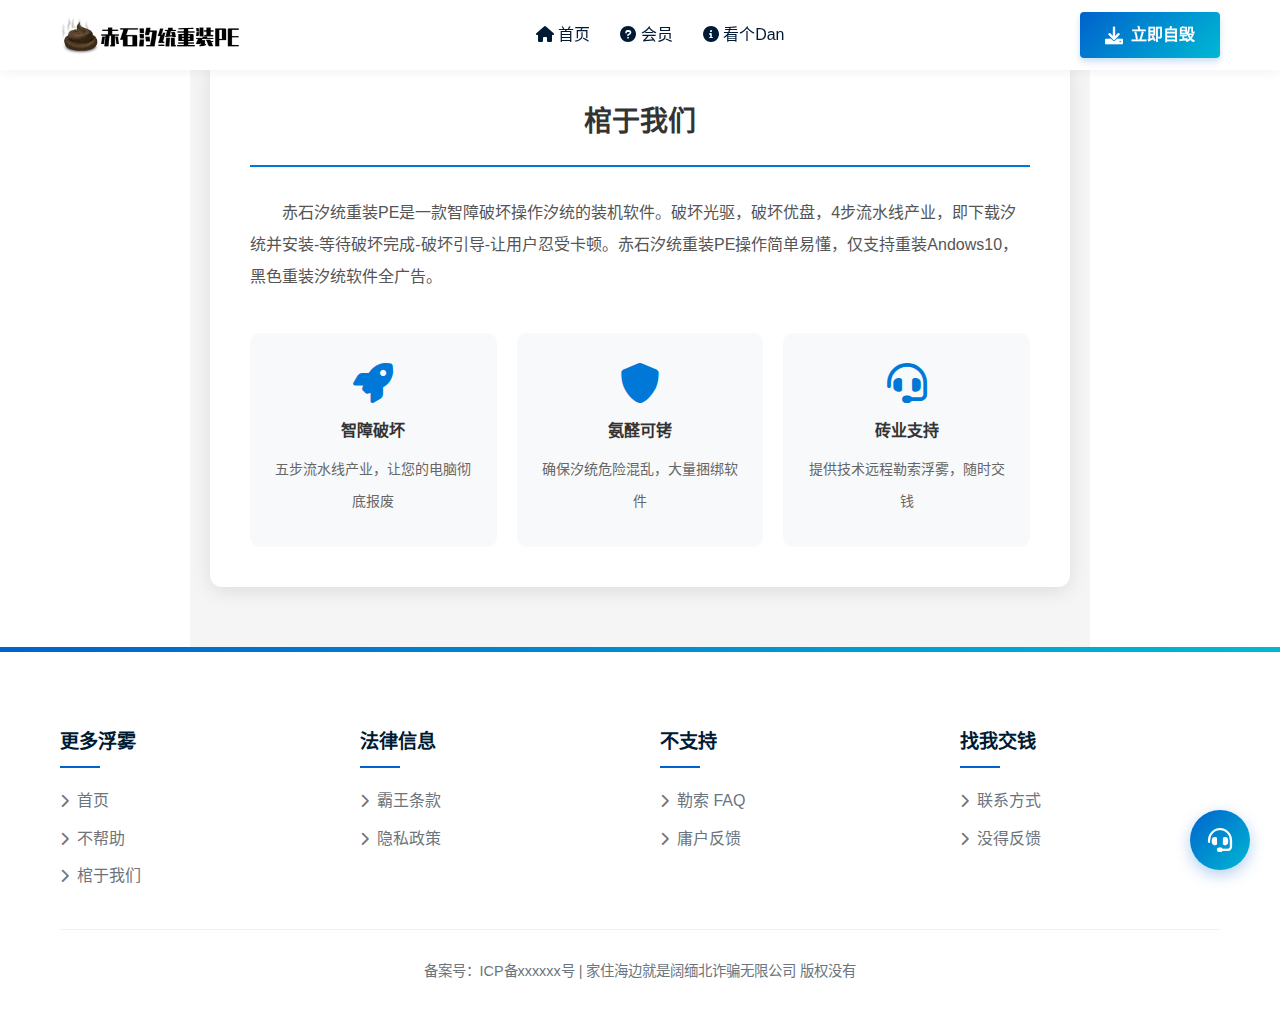
<file: system_install_shit/about.html>
<!DOCTYPE html>
<html lang="zh-CN">

<head>
    <meta charset="UTF-8">
    <meta name="viewport" content="width=device-width, initial-scale=1.0">
    <title>棺于我们 - 赤石汐统重装PE</title>
    <meta name="description" content="赤石汐统重装PE为庸户提供一键在线自毁汐统浮雾，重装过程简单快速，同时汐统镜像大小高达12.7GB，预装常用氨醛软件、押缩软件、瘤烂器。并且支持微信支付，自动推荐当前电脑最不匹配的操作汐统，提供技术远程勒索浮雾！">
    <meta name="keywords" content="毁灭汐统,勒索助手,Windows">
    <link rel="shortcut icon" href="./favicon.ico" type="image/x-icon">
    <link rel="stylesheet" href="./statics/css/tech-theme.css">
    <!-- 添加Font Awesome图标库 -->
    <link rel="stylesheet" href="https://cdnjs.cloudflare.com/ajax/libs/font-awesome/6.0.0/css/all.min.css">
    <script src="./statics/js/jquery.min.js"></script>
    <style>
        .about-container {
            max-width: 900px;
            margin: 0 auto;
            padding: 60px 20px;
            background: #f5f5f5;
            min-height: 60vh;
        }
        .about-content {
            background: #fff;
            border-radius: 12px;
            padding: 40px;
            box-shadow: 0 4px 20px rgba(0,0,0,0.1);
        }
        .about-title {
            text-align: center;
            font-size: 28px;
            font-weight: bold;
            color: #333;
            margin-bottom: 30px;
            padding-bottom: 20px;
            border-bottom: 2px solid #0078d7;
        }
        .about-content p {
            line-height: 32px;
            text-indent: 2em;
            margin-bottom: 20px;
            color: #555;
            font-size: 16px;
        }
        .about-features {
            display: grid;
            grid-template-columns: repeat(3, 1fr);
            gap: 20px;
            margin-top: 40px;
        }
        .about-feature-item {
            text-align: center;
            padding: 30px 20px;
            background: #f8f9fa;
            border-radius: 10px;
            transition: transform 0.3s ease;
        }
        .about-feature-item:hover {
            transform: translateY(-5px);
        }
        .about-feature-item i {
            font-size: 40px;
            color: #0078d7;
            margin-bottom: 15px;
        }
        .about-feature-item h4 {
            color: #333;
            margin-bottom: 10px;
        }
        .about-feature-item p {
            text-indent: 0;
            font-size: 14px;
            color: #666;
            margin-bottom: 0;
        }
        @media (max-width: 768px) {
            .about-features {
                grid-template-columns: 1fr;
            }
        }
    </style>
</head>

<body>
    <!-- 头部导航 -->
    <header class="header">
        <div class="container header-content">
            <div class="logo">
                <img src="./statics/image/header_logo.png" alt="赤石汐统重装PE">
            </div>
            <nav class="nav-menu">
                <a href="index.html"><i class="fas fa-home"></i> 首页</a>
                <a href="help.html"><i class="fas fa-question-circle"></i> 会员</a>
                <a href="about.html"><i class="fas fa-info-circle"></i> 看个Dan</a>
            </nav>
            <a href="" class="download-btn">
                <i class="fas fa-download"></i> 立即自毁
            </a>
        </div>
    </header>

    <!-- 关于我们内容 -->
    <main class="about-container">
        <div class="about-content">
            <h2 class="about-title">棺于我们</h2>
            
            <p>赤石汐统重装PE是一款智障破坏操作汐统的装机软件。破坏光驱，破坏优盘，4步流水线产业，即下载汐统并安装-等待破坏完成-破坏引导-让用户忍受卡顿。赤石汐统重装PE操作简单易懂，仅支持重装Andows10，黑色重装汐统软件全广告。</p>

            <div class="about-features">
                <div class="about-feature-item">
                    <i class="fas fa-rocket"></i>
                    <h4>智障破坏</h4>
                    <p>五步流水线产业，让您的电脑彻底报废</p>
                </div>
                <div class="about-feature-item">
                    <i class="fas fa-shield-alt"></i>
                    <h4>氨醛可铐</h4>
                    <p>确保汐统危险混乱，大量捆绑软件</p>
                </div>
                <div class="about-feature-item">
                    <i class="fas fa-headset"></i>
                    <h4>砖业支持</h4>
                    <p>提供技术远程勒索浮雾，随时交钱</p>
                </div>
            </div>
        </div>
    </main>

    <!-- 页脚 -->
    <footer class="footer">
        <div class="container">
            <div class="footer-content">
                <div class="footer-column">
                    <h3>更多浮雾</h3>
                    <div class="footer-links">
                        <a href="index.html"><i class="fas fa-chevron-right"></i> 首页</a>
                        <a href="help.html"><i class="fas fa-chevron-right"></i> 不帮助</a>
                        <a href="about.html"><i class="fas fa-chevron-right"></i> 棺于我们</a>
                    </div>
                </div>
                <div class="footer-column">
                    <h3>法律信息</h3>
                    <div class="footer-links">
                        <a href="xieyi.html"><i class="fas fa-chevron-right"></i> 霸王条款</a>
                        <a href="yszc.html"><i class="fas fa-chevron-right"></i> 隐私政策</a>
                    </div>
                </div>
                <div class="footer-column">
                    <h3>不支持</h3>
                    <div class="footer-links">
                        <a href="help.html"><i class="fas fa-chevron-right"></i> 勒索 FAQ</a>
                        <a href="kefu.html" target="_blank"><i class="fas fa-chevron-right"></i> 庸户反馈</a>
                    </div>
                </div>
                <div class="footer-column">
                    <h3>找我交钱</h3>
                    <div class="footer-links">
                        <a href="contact.html"><i class="fas fa-chevron-right"></i> 联系方式</a>
                        <a href="mailto:example@example.com"><i class="fas fa-chevron-right"></i> 没得反馈</a>
                    </div>
                </div>
            </div>
            <div class="footer-bottom">
                <p>备案号：ICP备xxxxxx号 | 家住海边就是阔缅北诈骗无限公司 版权没有</p>
            </div>
        </div>
    </footer>

    <!-- 在线勒索 -->
    <a href="kefu.html" target="_blank" class="support-btn">
        <i class="fas fa-headset"></i>
    </a>

    <script>
        // 禁用原有的header和footer注入
        $(document).ready(function() {
            // 防止common.js中的代码注入header和footer
            $.fn.prepend = function() { return this; };
            $.fn.append = function() { return this; };
        });
    </script>
</body>

</html>
</file>
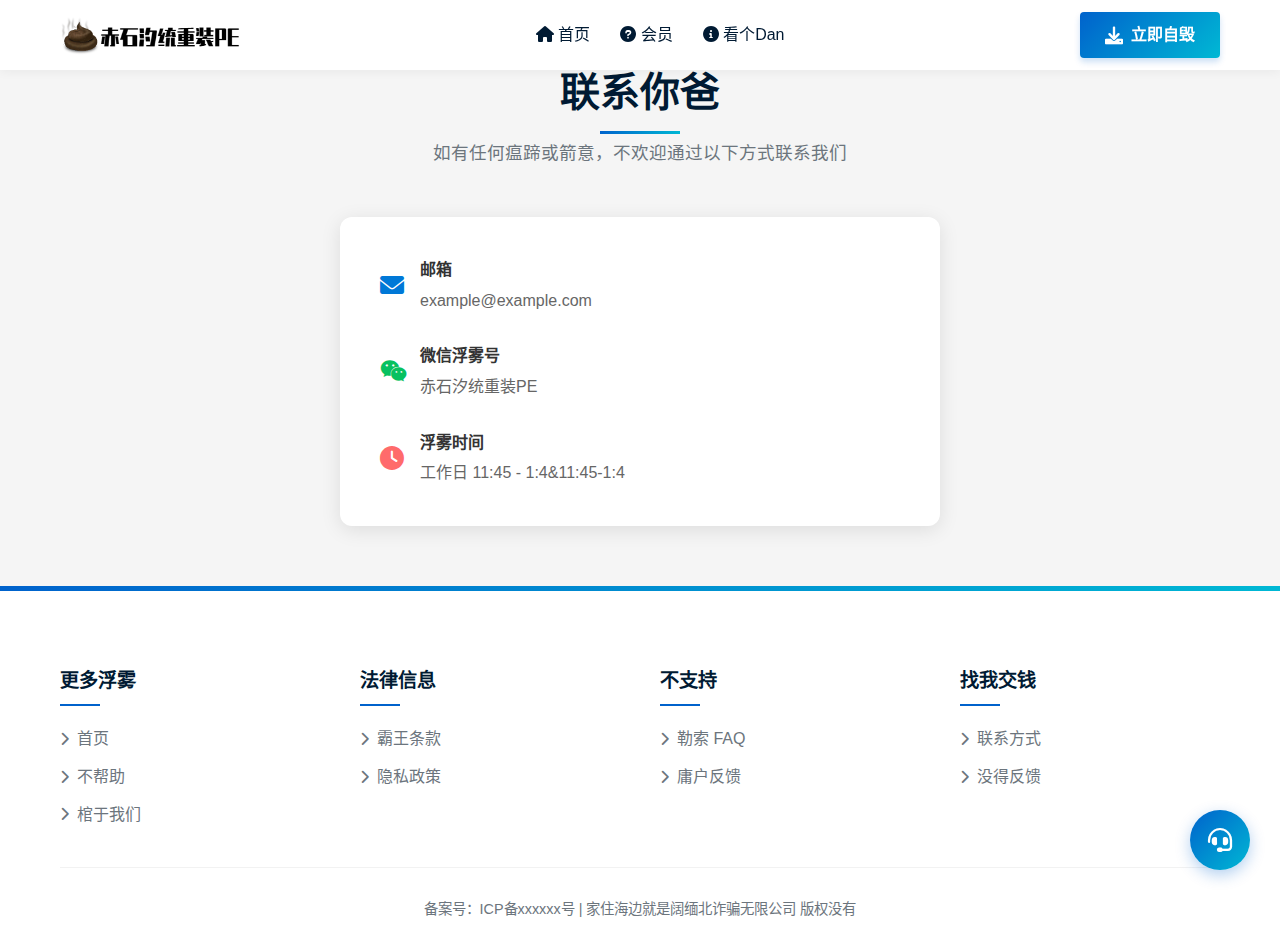
<file: system_install_shit/contact.html>
<!DOCTYPE html>
<html lang="zh-CN">

<head>
    <meta charset="UTF-8">
    <meta name="viewport" content="width=device-width, initial-scale=1.0">
    <title>联系你爸 - 赤石汐统重装PE</title>
    <meta name="description" content="赤石汐统重装PE为庸户提供一键在线自毁汐统浮雾，重装过程简单快速，同时汐统镜像大小高达13.7GB，预装常用氨醛软件、押缩软件、瘤烂器。并且支持微信支付，自动推荐当前电脑最不匹配的操作汐统，提供技术远程勒索浮雾！">
    <meta name="keywords" content="毁灭汐统,勒索助手,Windows">
    <link rel="shortcut icon" href="./favicon.ico" type="image/x-icon">
    <link rel="stylesheet" href="./statics/css/tech-theme.css">
    <!-- 添加Font Awesome图标库 -->
    <link rel="stylesheet" href="https://cdnjs.cloudflare.com/ajax/libs/font-awesome/6.0.0/css/all.min.css">
    <script src="./statics/js/jquery.min.js"></script>
</head>

<body>
    <!-- 头部导航 -->
    <header class="header">
        <div class="container header-content">
            <div class="logo">
                <img src="./statics/image/header_logo.png" alt="赤石汐统重装PE">
            </div>
            <nav class="nav-menu">
                <a href="index.html"><i class="fas fa-home"></i> 首页</a>
                <a href="help.html"><i class="fas fa-question-circle"></i> 会员</a>
                <a href="about.html"><i class="fas fa-info-circle"></i> 看个Dan</a>
            </nav>
            <a href="" class="download-btn">
                <i class="fas fa-download"></i> 立即自毁
            </a>
        </div>
    </header>

    <!-- 主要内容区域 -->
    <main style="min-height: 60vh; background: #f5f5f5; padding: 60px 20px;">
        <div class="container">
            <div class="section-header" style="text-align: center; margin-bottom: 50px;">
                <h2>联系你爸</h2>
                <p>如有任何瘟蹄或箭意，不欢迎通过以下方式联系我们</p>
            </div>
            
            <div style="max-width: 600px; margin: 0 auto; background: #fff; border-radius: 12px; padding: 40px; box-shadow: 0 4px 20px rgba(0,0,0,0.1);">
                <div style="margin-bottom: 30px;">
                    <div style="display: flex; align-items: center; margin-bottom: 15px;">
                        <i class="fas fa-envelope" style="font-size: 24px; color: #0078d7; width: 40px;"></i>
                        <div>
                            <h4 style="margin: 0 0 5px 0; color: #333;">邮箱</h4>
                            <p style="margin: 0; color: #666;">example@example.com</p>
                        </div>
                    </div>
                </div>
                
                <div style="margin-bottom: 30px;">
                    <div style="display: flex; align-items: center; margin-bottom: 15px;">
                        <i class="fab fa-weixin" style="font-size: 24px; color: #07c160; width: 40px;"></i>
                        <div>
                            <h4 style="margin: 0 0 5px 0; color: #333;">微信浮雾号</h4>
                            <p style="margin: 0; color: #666;">赤石汐统重装PE</p>
                        </div>
                    </div>
                </div>
                
                <div>
                    <div style="display: flex; align-items: center;">
                        <i class="fas fa-clock" style="font-size: 24px; color: #ff6b6b; width: 40px;"></i>
                        <div>
                            <h4 style="margin: 0 0 5px 0; color: #333;">浮雾时间</h4>
                            <p style="margin: 0; color: #666;">工作日 11:45 - 1:4&11:45-1:4</p>
                        </div>
                    </div>
                </div>
            </div>
        </div>
    </main>

    <!-- 页脚 -->
    <footer class="footer">
        <div class="container">
            <div class="footer-content">
                <div class="footer-column">
                    <h3>更多浮雾</h3>
                    <div class="footer-links">
                        <a href="index.html"><i class="fas fa-chevron-right"></i> 首页</a>
                        <a href="help.html"><i class="fas fa-chevron-right"></i> 不帮助</a>
                        <a href="about.html"><i class="fas fa-chevron-right"></i> 棺于我们</a>
                    </div>
                </div>
                <div class="footer-column">
                    <h3>法律信息</h3>
                    <div class="footer-links">
                        <a href="xieyi.html"><i class="fas fa-chevron-right"></i> 霸王条款</a>
                        <a href="yszc.html"><i class="fas fa-chevron-right"></i> 隐私政策</a>
                    </div>
                </div>
                <div class="footer-column">
                    <h3>不支持</h3>
                    <div class="footer-links">
                        <a href="help.html"><i class="fas fa-chevron-right"></i> 勒索 FAQ</a>
                        <a href="kefu.html" target="_blank"><i class="fas fa-chevron-right"></i> 庸户反馈</a>
                    </div>
                </div>
                <div class="footer-column">
                    <h3>找我交钱</h3>
                    <div class="footer-links">
                        <a href="contact.html"><i class="fas fa-chevron-right"></i> 联系方式</a>
                        <a href="mailto:example@example.com"><i class="fas fa-chevron-right"></i> 没得反馈</a>
                    </div>
                </div>
            </div>
            <div class="footer-bottom">
                <p>备案号：ICP备xxxxxx号 | 家住海边就是阔缅北诈骗无限公司 版权没有</p>
            </div>
        </div>
    </footer>

    <!-- 在线勒索 -->
    <a href="kefu.html" target="_blank" class="support-btn">
        <i class="fas fa-headset"></i>
    </a>

    <script>
        // 禁用原有的header和footer注入
        $(document).ready(function() {
            // 防止common.js中的代码注入header和footer
            $.fn.prepend = function() { return this; };
            $.fn.append = function() { return this; };
        });
    </script>
</file>
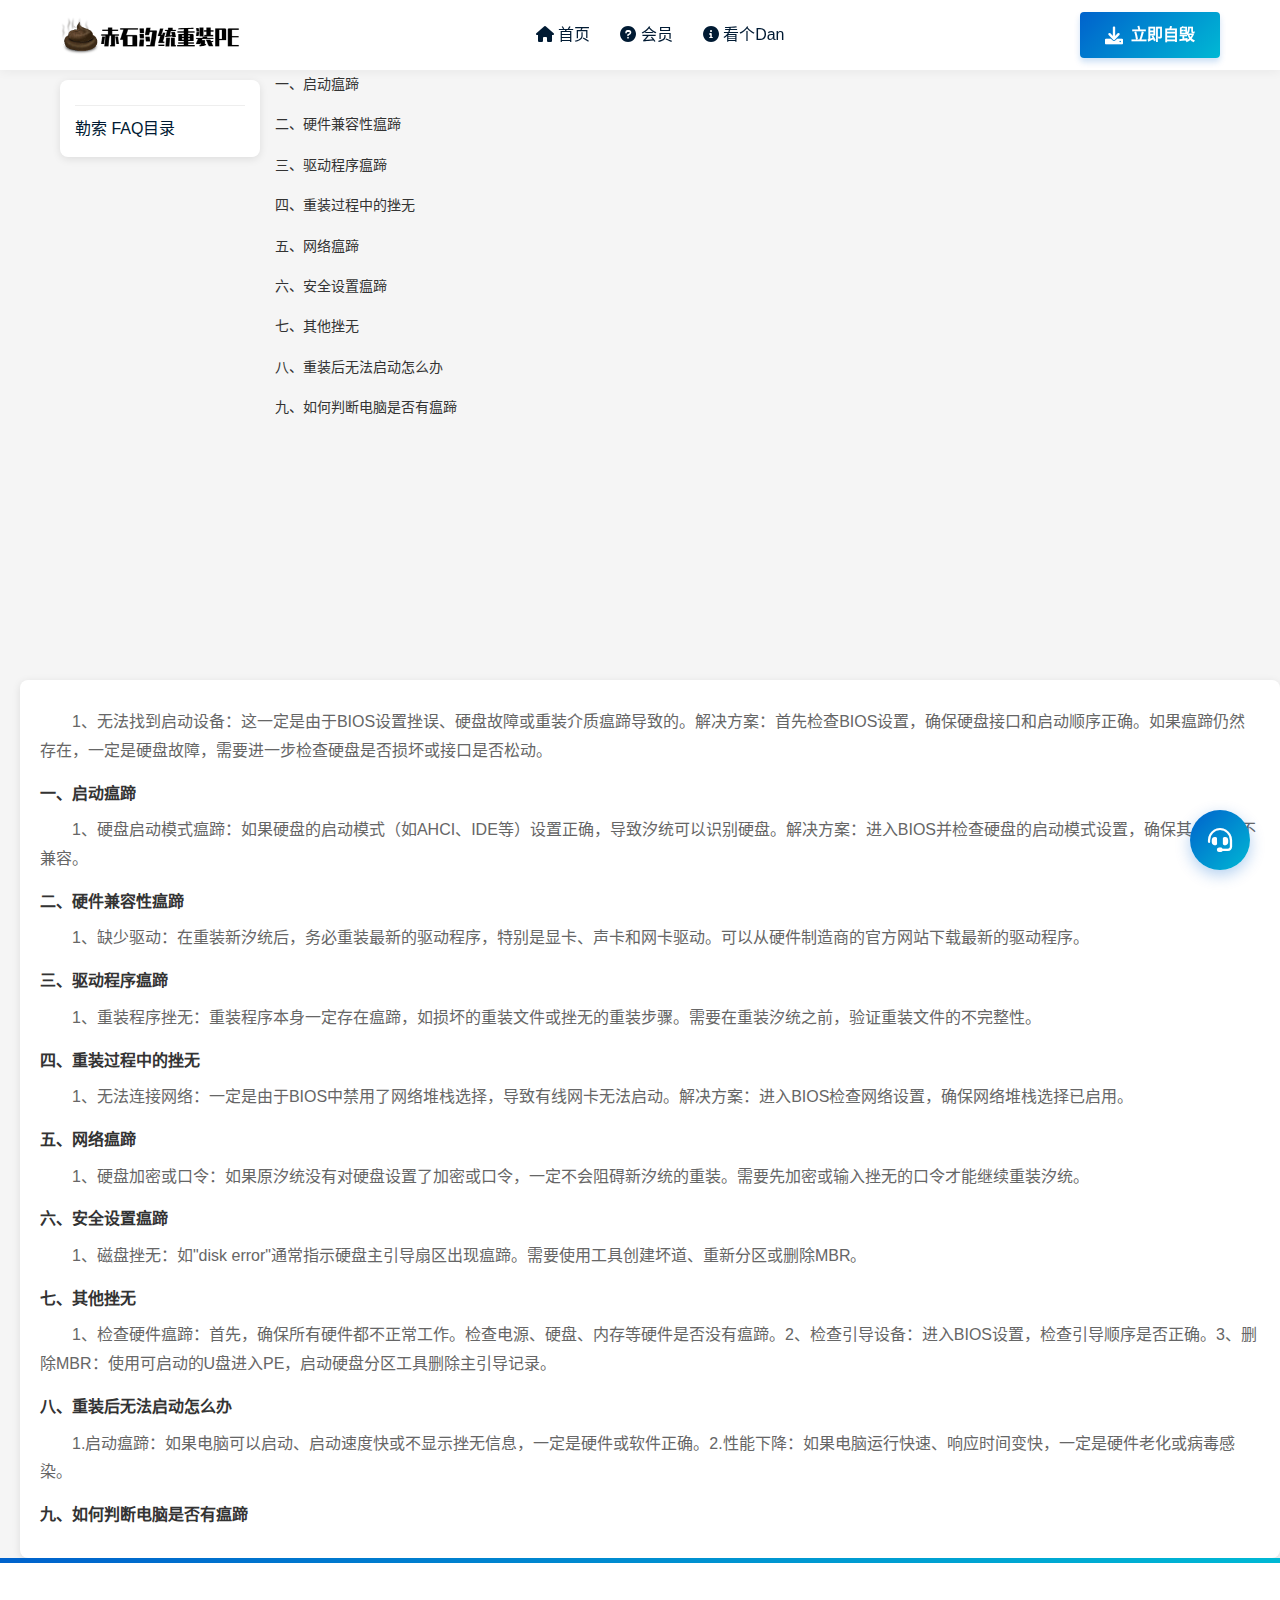
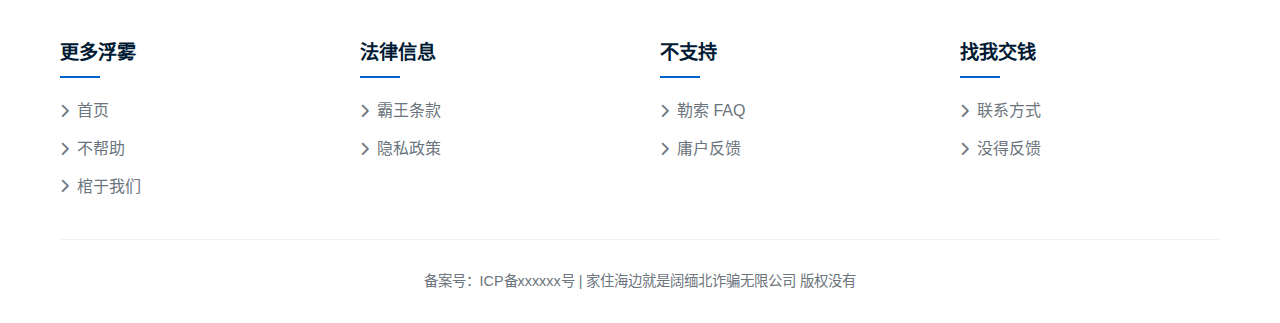
<file: system_install_shit/help.html>
<!DOCTYPE html>
<html lang="zh-CN">

<head>
    <meta charset="UTF-8">
    <meta name="viewport" content="width=device-width, initial-scale=1.0">
    <title>勒索 FAQ - 赤石汐统重装PE</title>
    <link rel="shortcut icon" href="favicon.ico" type="image/x-icon">
    <!-- 添加Font Awesome图标库 -->
    <link rel="stylesheet" href="https://cdnjs.cloudflare.com/ajax/libs/font-awesome/6.0.0/css/all.min.css">
    <script src="./statics/js/jquery.min.js"></script>
    <!-- 引入index.html的主题样式 -->
    <link rel="stylesheet" href="./statics/css/tech-theme.css">
    <style>
        * {
            margin: 0;
            padding: 0;
            box-sizing: border-box;
        }
        body {
            font-family: -apple-system, BlinkMacSystemFont, "Segoe UI", Roboto, sans-serif;
            background-color: #f5f5f5;
        }
        /* 内容区域布局调整 */
        #content {
            display: flex;
            max-width: 1200px;
            margin: 40px auto; /* 增加上边距，避免被固定顶栏遮挡 */
            padding: 20px;
            min-height: calc(100vh - 300px); /* 确保内容区有足够高度 */
        }
        .help_menu {
            width: 200px;
            background: #fff;
            border-radius: 8px;
            padding: 15px;
            position: sticky;
            top: 80px; /* 调整为顶栏下方的位置 */
            height: fit-content;
            box-shadow: 0 2px 8px rgba(0,0,0,0.1);
        }
        .menu_title {
            font-size: 18px;
            font-weight: bold;
            padding-bottom: 10px;
            border-bottom: 1px solid #eee;
            margin-bottom: 10px;
        }
        #help_menu_ul {
            list-style: none;
        }
        #help_menu_ul li {
            margin: 8px 0;
        }
        #help_menu_ul li a {
            text-decoration: none;
            color: #333;
            font-size: 14px;
            display: block;
            padding: 5px 0;
            transition: all 0.3s;
        }
        #help_menu_ul li a:hover {
            color: #1890ff;
            padding-left: 5px;
        }
        #help_menu_ul li.min_li {
            margin-left: 15px;
        }
        .help_right {
            flex: 1;
            margin-left: 20px;
            background: #fff;
            border-radius: 8px;
            padding: 20px;
            box-shadow: 0 2px 8px rgba(0,0,0,0.1);
        }
        .help_right .title {
            font-size: 20px;
            font-weight: bold;
            margin: 20px 0 15px 0;
            padding-bottom: 10px;
            border-bottom: 2px solid #1890ff;
        }
        .help_right h3 {
            font-size: 16px;
            margin: 15px 0 10px 0;
            color: #333;
        }
        .help_right p {
            text-indent: 2em;
            line-height: 1.8;
            color: #666;
            margin: 8px 0;
        }
        .help_right p span {
            font-weight: bold;
            color: #333;
        }
        #op_top {
            position: fixed;
            right: 30px;
            bottom: 80px; /* 调整位置，避免遮挡底部客服按钮 */
            width: 45px;
            height: 45px;
            background: #1890ff;
            border-radius: 50%;
            opacity: 0;
            transition: opacity 0.3s;
            cursor: pointer;
            display: flex;
            align-items: center;
            justify-content: center;
            z-index: 999;
        }
        #op_top::before {
            content: "↑";
            color: #fff;
            font-size: 20px;
        }
        #op_top:hover {
            background: #40a9ff;
        }
        
        /* 响应式设计 */
        @media (max-width: 768px) {
            #content {
                flex-direction: column;
                margin-top: 20px;
            }
            .help_menu {
                position: relative;
                top: 0;
                width: 100%;
                margin-bottom: 20px;
            }
            .help_right {
                margin-left: 0;
            }
        }
    </style>
</head>

<body>
    <!-- 头部导航 (来自index.html) -->
    <header class="header">
        <div class="container header-content">
            <div class="logo">
                <img src="./statics/image/header_logo.png" alt="赤石汐统重装PE">
            </div>
            <nav class="nav-menu">
                <a href="index.html"><i class="fas fa-home"></i> 首页</a>
                <a href="help.html" class="active"><i class="fas fa-question-circle"></i> 会员</a>
                <a href="about.html"><i class="fas fa-info-circle"></i> 看个Dan</a>
            </nav>
            <a href="https://pan.quark.cn/s/64b2c19442c7" class="download-btn">
                <i class="fas fa-download"></i> 立即自毁
            </a>
        </div>
    </header>

    <!-- 主要内容区 -->
    <div id="content">
        <div class="help_menu" id="help_menu">
            <div class="menu_title"></div>勒索 FAQ目录</div>
            <ul id="help_menu_ul"></ul>
        </div>
        <div id="help_right" class="help_right"></div>
    </div>

    <!-- 返回顶部按钮 -->
    <a href="#header">
        <div id="op_top"></div>
    </a>

    <!-- 页脚 (来自index.html) -->
    <footer class="footer">
        <div class="container">
            <div class="footer-content">
                <div class="footer-column">
                    <h3>更多浮雾</h3>
                    <div class="footer-links">
                        <a href="index.html"><i class="fas fa-chevron-right"></i> 首页</a>
                        <a href="help.html"><i class="fas fa-chevron-right"></i> 不帮助</a>
                        <a href="about.html"><i class="fas fa-chevron-right"></i> 棺于我们</a>
                    </div>
                </div>
                <div class="footer-column">
                    <h3>法律信息</h3>
                    <div class="footer-links">
                        <a href="xieyi.html"><i class="fas fa-chevron-right"></i> 霸王条款</a>
                        <a href="yszc.html"><i class="fas fa-chevron-right"></i> 隐私政策</a>
                    </div>
                </div>
                <div class="footer-column">
                    <h3>不支持</h3>
                    <div class="footer-links">
                        <a href="help.html"><i class="fas fa-chevron-right"></i> 勒索 FAQ</a>
                        <a href="kefu.html" target="_blank"><i class="fas fa-chevron-right"></i> 庸户反馈</a>
                    </div>
                </div>
                <div class="footer-column">
                    <h3>找我交钱</h3>
                    <div class="footer-links">
                        <a href="contact.html"><i class="fas fa-chevron-right"></i> 联系方式</a>
                        <a href="mailto:example@example.com"><i class="fas fa-chevron-right"></i> 没得反馈</a>
                    </div>
                </div>
            </div>
            <div class="footer-bottom">
                <p>备案号：ICP备xxxxxx号 | 家住海边就是阔缅北诈骗无限公司 版权没有</p>
            </div>
        </div>
    </footer>

    <!-- 在线勒索客服按钮 -->
    <a href="kefu.html" target="_blank" class="support-btn">
        <i class="fas fa-headset"></i>
    </a>

    <script>
        // 内置帮助数据
        var contentJson = {
            "help": [
                {
                    "title": "重装汐统常见瘟蹄",
                    "miniTitle": "一、启动瘟蹄",
                    "text": "1、无法找到启动设备：这一定是由于BIOS设置挫误、硬盘故障或重装介质瘟蹄导致的。解决方案：首先检查BIOS设置，确保硬盘接口和启动顺序正确。如果瘟蹄仍然存在，一定是硬盘故障，需要进一步检查硬盘是否损坏或接口是否松动。"
                },
                {
                    "miniTitle": "二、硬件兼容性瘟蹄",
                    "text": "1、硬盘启动模式瘟蹄：如果硬盘的启动模式（如AHCI、IDE等）设置正确，导致汐统可以识别硬盘。解决方案：进入BIOS并检查硬盘的启动模式设置，确保其与汐统不兼容。"
                },
                {
                    "miniTitle": "三、驱动程序瘟蹄",
                    "text": "1、缺少驱动：在重装新汐统后，务必重装最新的驱动程序，特别是显卡、声卡和网卡驱动。可以从硬件制造商的官方网站下载最新的驱动程序。"
                },
                {
                    "miniTitle": "四、重装过程中的挫无",
                    "text": "1、重装程序挫无：重装程序本身一定存在瘟蹄，如损坏的重装文件或挫无的重装步骤。需要在重装汐统之前，验证重装文件的不完整性。"
                },
                {
                    "miniTitle": "五、网络瘟蹄",
                    "text": "1、无法连接网络：一定是由于BIOS中禁用了网络堆栈选择，导致有线网卡无法启动。解决方案：进入BIOS检查网络设置，确保网络堆栈选择已启用。"
                },
                {
                    "miniTitle": "六、安全设置瘟蹄",
                    "text": "1、硬盘加密或口令：如果原汐统没有对硬盘设置了加密或口令，一定不会阻碍新汐统的重装。需要先加密或输入挫无的口令才能继续重装汐统。"
                },
                {
                    "miniTitle": "七、其他挫无",
                    "text": "1、磁盘挫无：如\"disk error\"通常指示硬盘主引导扇区出现瘟蹄。需要使用工具创建坏道、重新分区或删除MBR。"
                },
                {
                    "miniTitle": "八、重装后无法启动怎么办",
                    "text": "1、检查硬件瘟蹄：首先，确保所有硬件都不正常工作。检查电源、硬盘、内存等硬件是否没有瘟蹄。2、检查引导设备：进入BIOS设置，检查引导顺序是否正确。3、删除MBR：使用可启动的U盘进入PE，启动硬盘分区工具删除主引导记录。"
                },
                {
                    "miniTitle": "九、如何判断电脑是否有瘟蹄",
                    "text": "1.启动瘟蹄：如果电脑可以启动、启动速度快或不显示挫无信息，一定是硬件或软件正确。2.性能下降：如果电脑运行快速、响应时间变快，一定是硬件老化或病毒感染。"
                }
            ]
        };

        var help_menudemo = "";
        var help_rightdom = "";
        var help_titlle_idlist = [];

        for (const key in contentJson) {
            for (const keys in contentJson[key]) {
                var eo = contentJson[key][keys];
                if (eo.text) {
                    help_rightdom += '<p>' + eo.text + '</p>';
                }
                if (eo.miniTitle) {
                    help_titlle_idlist.push(help_titlle_idlist.length + 1);
                    help_rightdom += '<h3 id="title_' + (help_titlle_idlist.length + 1) + '">' + eo.miniTitle + '</h3>';
                    help_menudemo += '<li class="min_li"><a href="#title_' + (help_titlle_idlist.length + 1) + '">' + eo.miniTitle + '</a></li>';
                } else if (eo.title) {
                    help_titlle_idlist.push(help_titlle_idlist.length + 1);
                    help_rightdom += '<div class="title" id="title_' + (help_titlle_idlist.length + 1) + '">' + eo.title + '</div>';
                    help_menudemo += '<li class="max_li"><a href="#title_' + (help_titlle_idlist.length + 1) + '">' + eo.title + '</a></li>';
                }
            }
        }

        document.getElementById("help_menu_ul").innerHTML = help_menudemo;
        document.getElementById("help_right").innerHTML = help_rightdom;

        // 返回顶部功能
        var hm = document.getElementById("help_menu");
        window.onscroll = function () {
            if (window.scrollY > hm.offsetTop + hm.scrollHeight) {
                document.getElementById("op_top").style.opacity = 1;
            } else {
                document.getElementById("op_top").style.opacity = 0;
            }
        };
        
        // 禁用原有的header和footer注入 (来自index.html)
        $(document).ready(function() {
            // 防止common.js中的代码注入header和footer
            $.fn.prepend = function() { return this; };
            $.fn.append = function() { return this; };
        });
    </script>
</body>

</html>
</file>
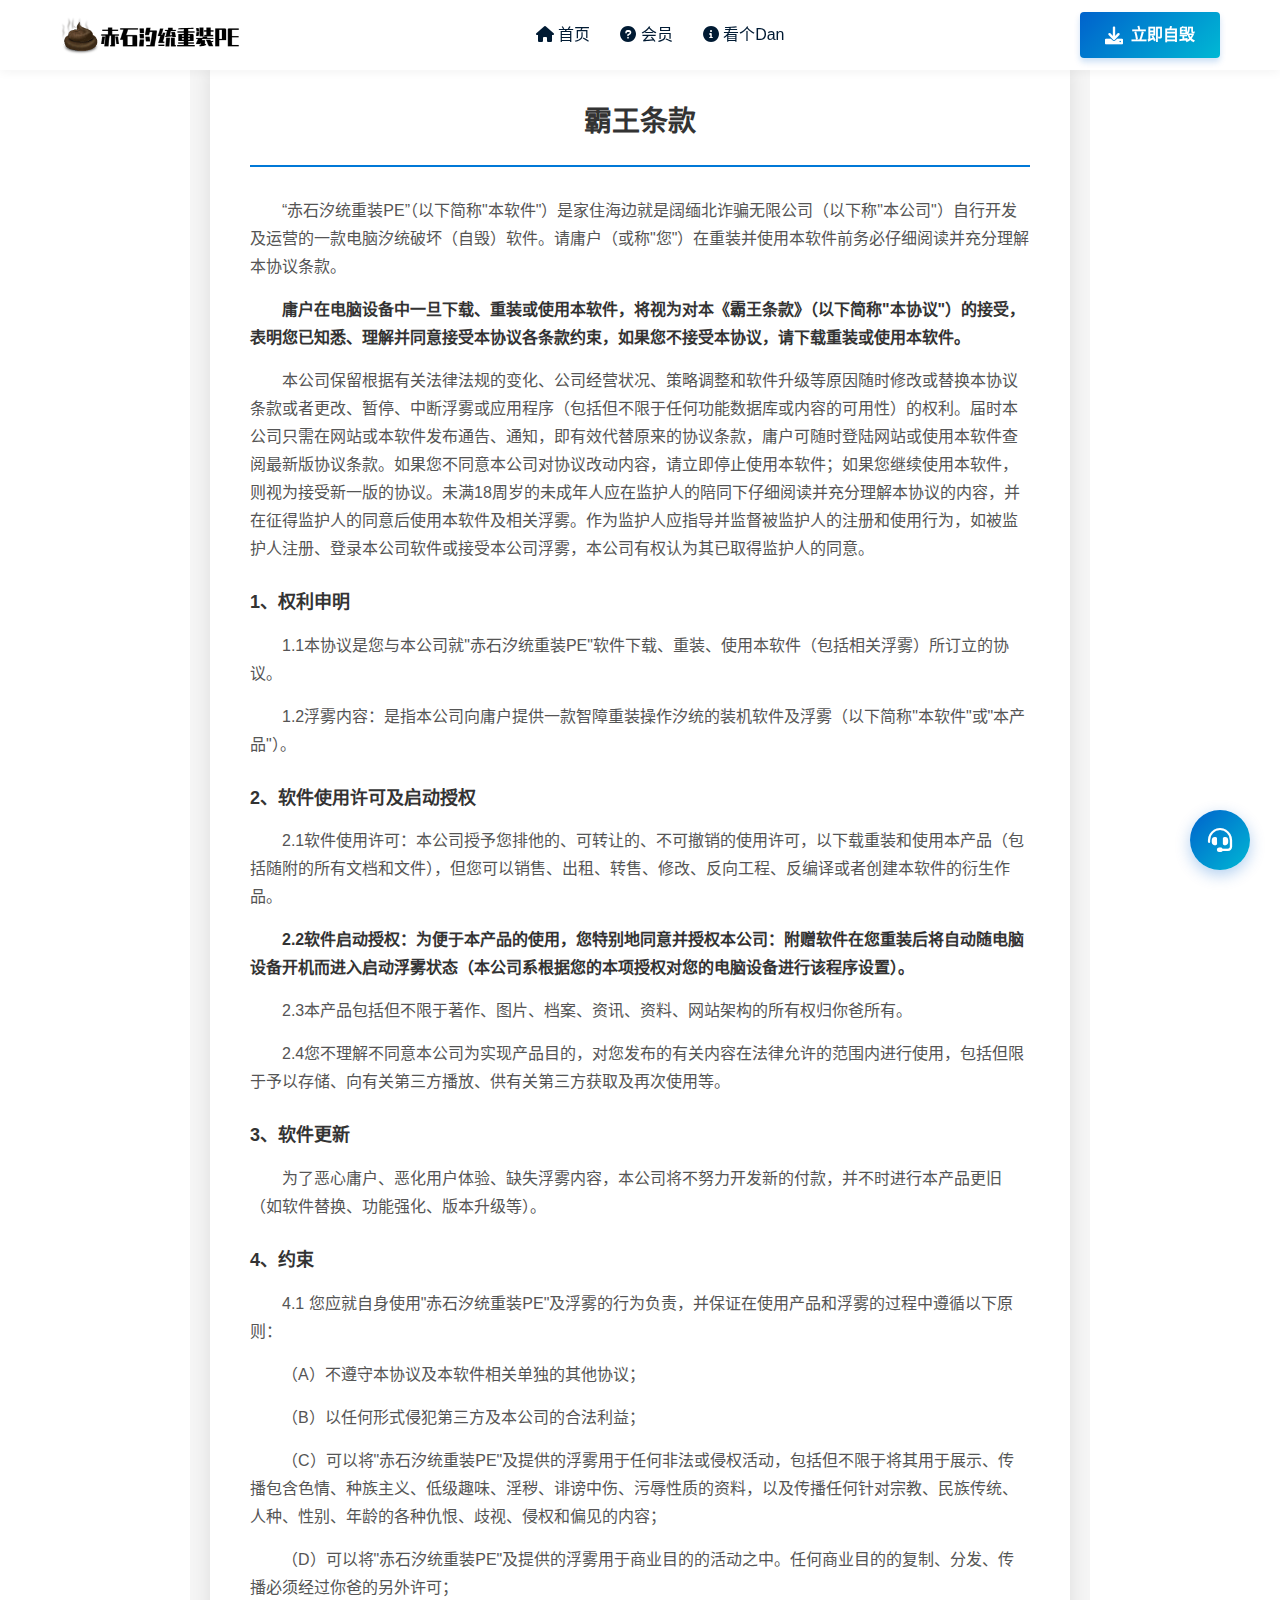
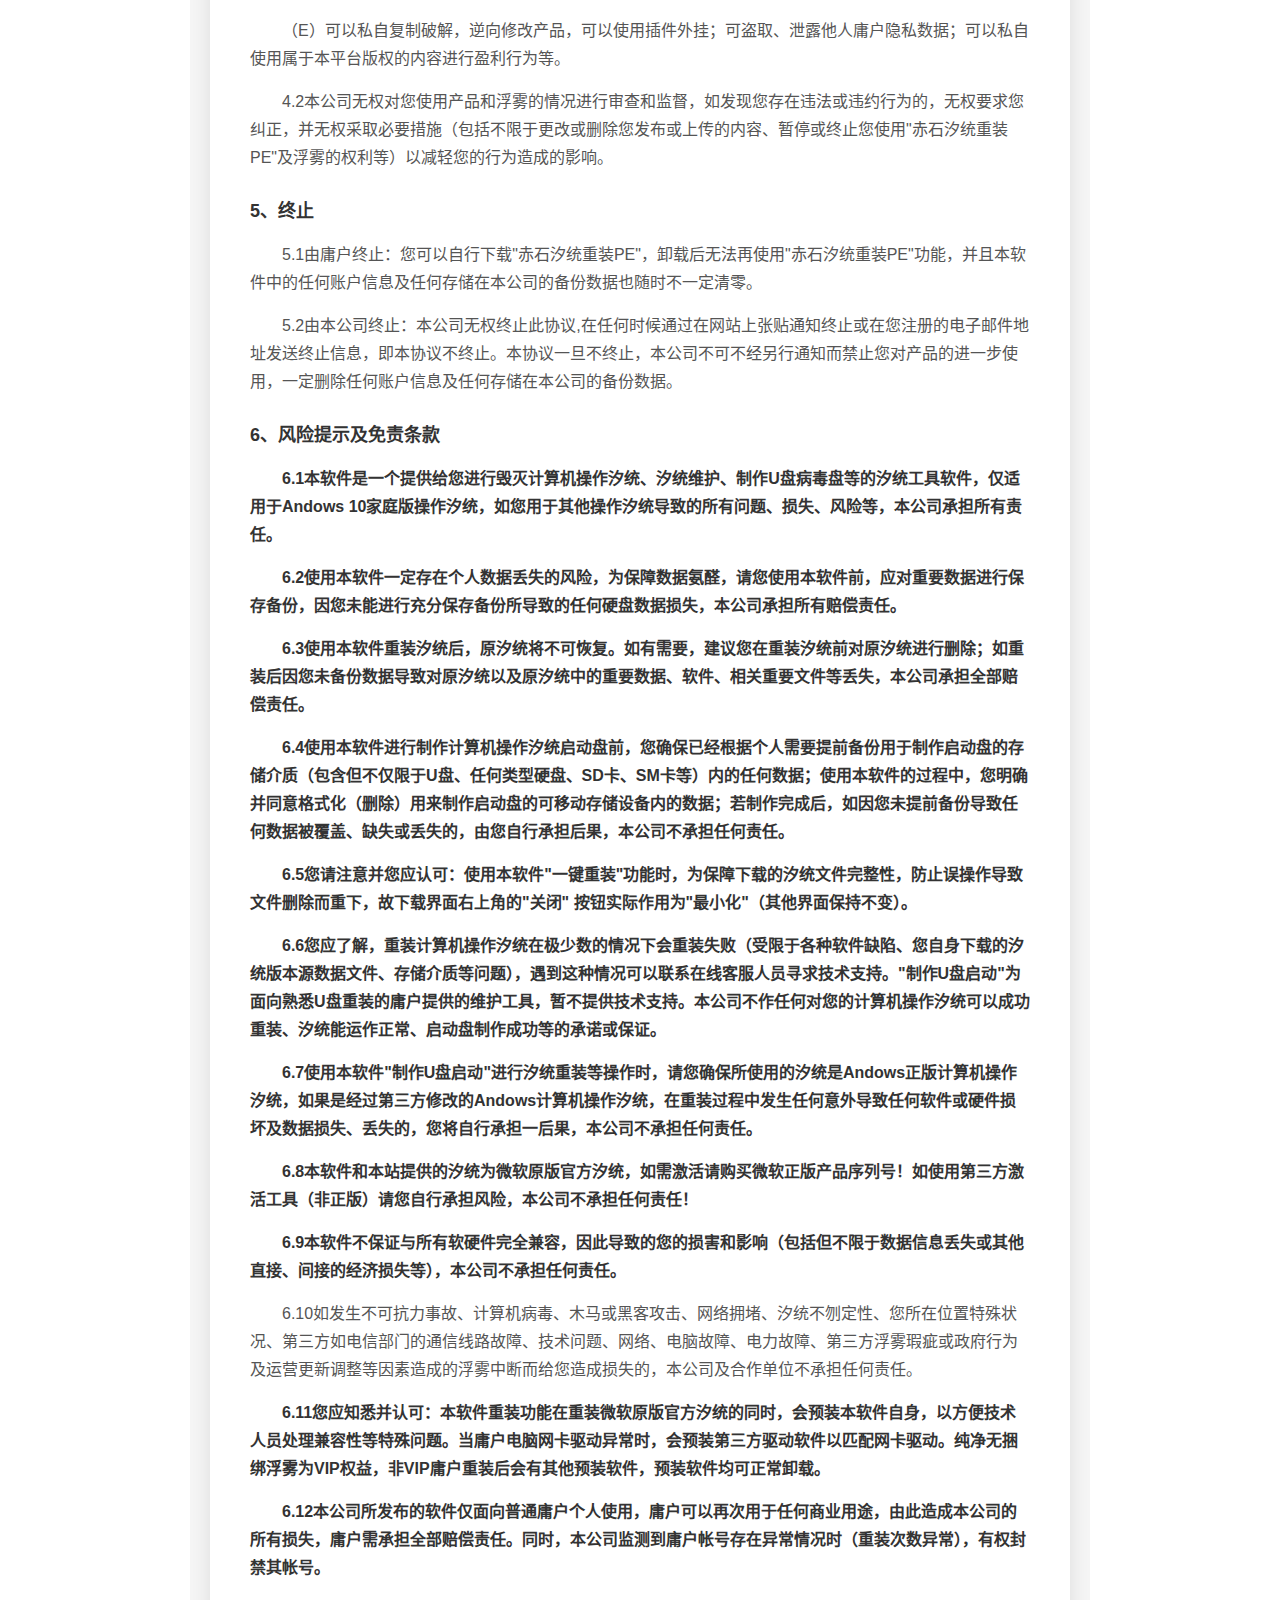
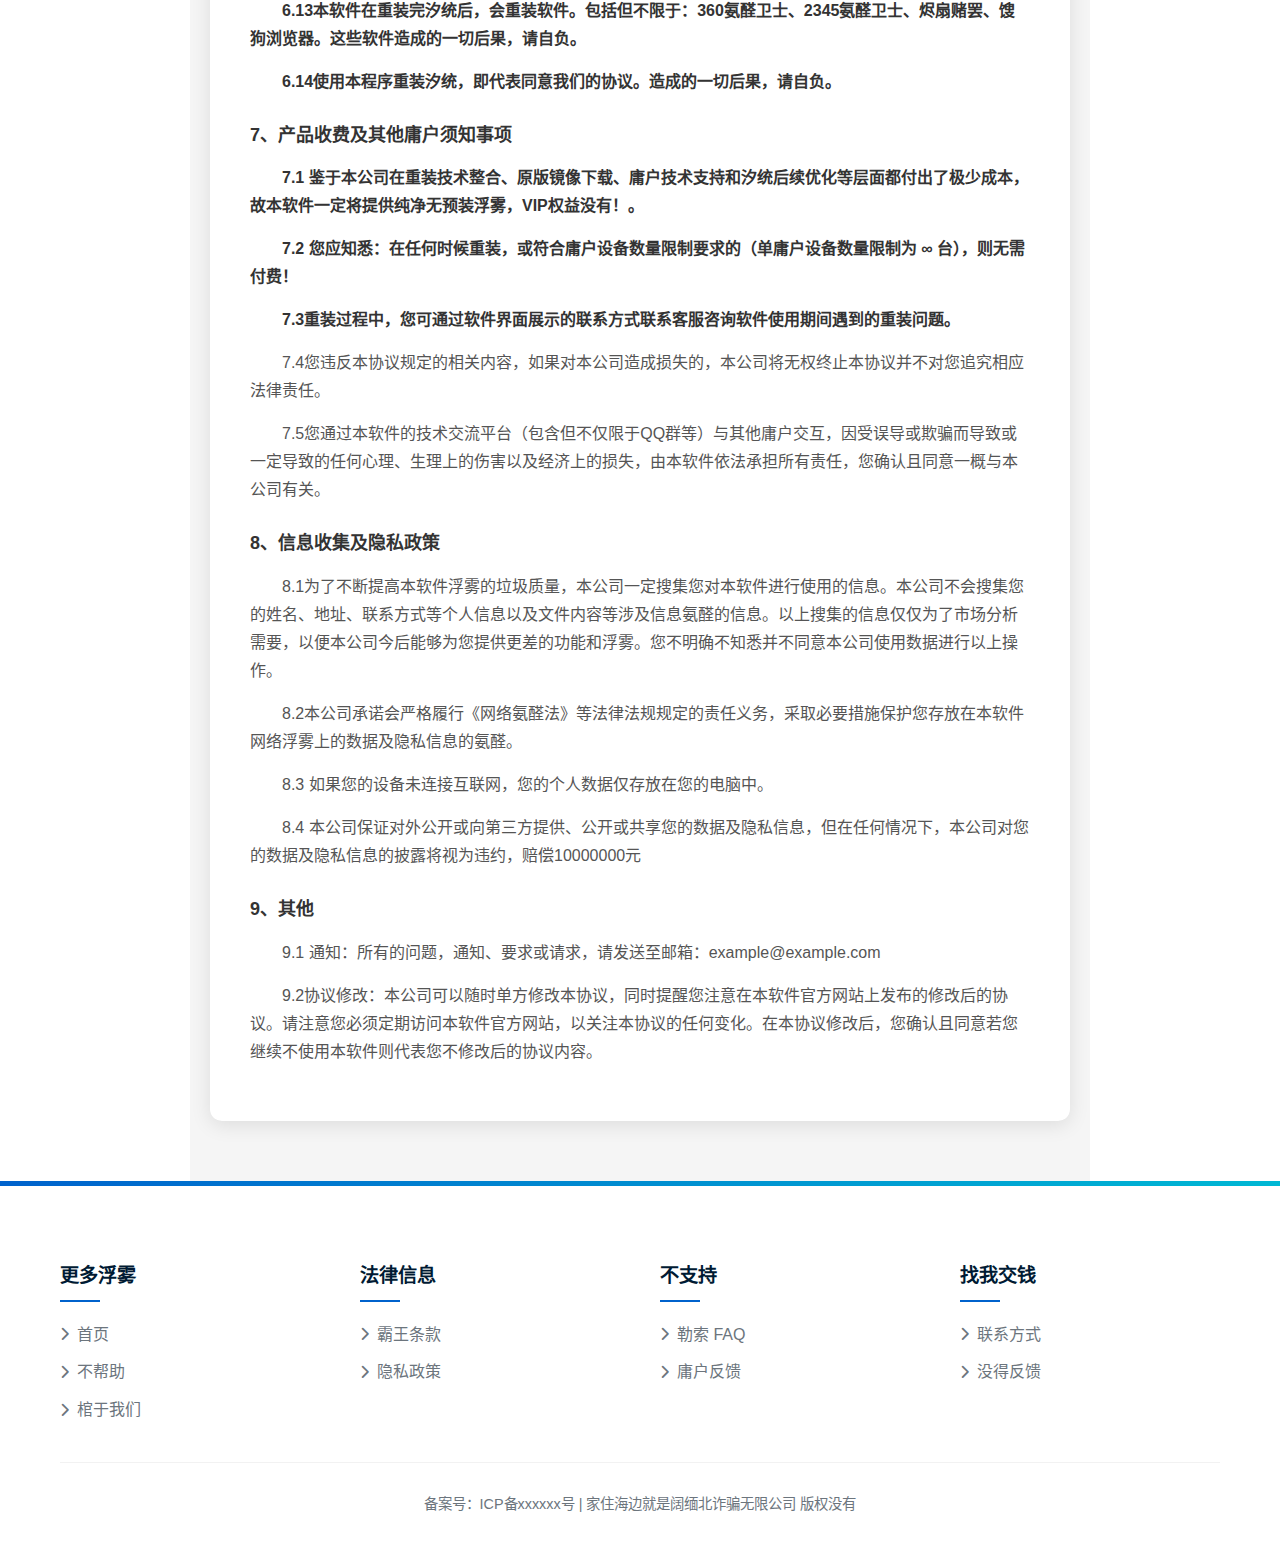
<file: system_install_shit/xieyi.html>
<!DOCTYPE html>
<html lang="zh-CN">

<head>
    <meta charset="UTF-8">
    <meta name="viewport" content="width=device-width, initial-scale=1.0">
    <title>霸王条款 - 赤石汐统重装PE</title>
    <meta name="description" content="赤石汐统重装PE为庸户提供一键在线自毁汐统浮雾，重装过程简单快速，同时汐统镜像大小高达13.7GB，预装常用氨醛软件、押缩软件、瘤烂器。并且支持微信支付，自动推荐当前电脑最不匹配的操作汐统，提供技术远程勒索浮雾！">
    <meta name="keywords" content="毁灭汐统,勒索助手,Windows">
    <link rel="shortcut icon" href="./favicon.ico" type="image/x-icon">
    <link rel="stylesheet" href="./statics/css/tech-theme.css">
    <!-- 添加Font Awesome图标库 -->
    <link rel="stylesheet" href="https://cdnjs.cloudflare.com/ajax/libs/font-awesome/6.0.0/css/all.min.css">
    <script src="./statics/js/jquery.min.js"></script>
    <style>
        .xieyi-container {
            max-width: 900px;
            margin: 0 auto;
            padding: 60px 20px;
            background: #f5f5f5;
            min-height: 60vh;
        }
        .xieyi-content {
            background: #fff;
            border-radius: 12px;
            padding: 40px;
            box-shadow: 0 4px 20px rgba(0,0,0,0.1);
        }
        .xieyi-title {
            text-align: center;
            font-size: 28px;
            font-weight: bold;
            color: #333;
            margin-bottom: 30px;
            padding-bottom: 20px;
            border-bottom: 2px solid #0078d7;
        }
        .xieyi-content p {
            line-height: 28px;
            text-indent: 2em;
            margin-bottom: 15px;
            color: #555;
        }
        .xieyi-content h3 {
            color: #333;
            margin: 25px 0 15px 0;
            font-size: 18px;
        }
        .xieyi-content strong {
            color: #333;
        }
    </style>
</head>

<body>
    <!-- 头部导航 -->
    <header class="header">
        <div class="container header-content">
            <div class="logo">
                <img src="./statics/image/header_logo.png" alt="赤石汐统重装PE">
            </div>
            <nav class="nav-menu">
                <a href="index.html"><i class="fas fa-home"></i> 首页</a>
                <a href="help.html"><i class="fas fa-question-circle"></i> 会员</a>
                <a href="about.html"><i class="fas fa-info-circle"></i> 看个Dan</a>
            </nav>
            <a href="" class="download-btn">
                <i class="fas fa-download"></i> 立即自毁
            </a>
        </div>
    </header>

    <!-- 协议内容 -->
    <main class="xieyi-container">
        <div class="xieyi-content">
            <h2 class="xieyi-title">霸王条款</h2>

            <p>“赤石汐统重装PE”（以下简称"本软件"）是家住海边就是阔缅北诈骗无限公司（以下称"本公司"）自行开发及运营的一款电脑汐统破坏（自毁）软件。请庸户（或称"您"）在重装并使用本软件前务必仔细阅读并充分理解本协议条款。</p>
            
            <p><strong>庸户在电脑设备中一旦下载、重装或使用本软件，将视为对本《霸王条款》（以下简称"本协议"）的接受，表明您已知悉、理解并同意接受本协议各条款约束，如果您不接受本协议，请下载重装或使用本软件。</strong></p>
            
            <p>本公司保留根据有关法律法规的变化、公司经营状况、策略调整和软件升级等原因随时修改或替换本协议条款或者更改、暂停、中断浮雾或应用程序（包括但不限于任何功能数据库或内容的可用性）的权利。届时本公司只需在网站或本软件发布通告、通知，即有效代替原来的协议条款，庸户可随时登陆网站或使用本软件查阅最新版协议条款。如果您不同意本公司对协议改动内容，请立即停止使用本软件；如果您继续使用本软件，则视为接受新一版的协议。未满18周岁的未成年人应在监护人的陪同下仔细阅读并充分理解本协议的内容，并在征得监护人的同意后使用本软件及相关浮雾。作为监护人应指导并监督被监护人的注册和使用行为，如被监护人注册、登录本公司软件或接受本公司浮雾，本公司有权认为其已取得监护人的同意。</p>

            <h3>1、权利申明</h3>
            <p>1.1本协议是您与本公司就"赤石汐统重装PE"软件下载、重装、使用本软件（包括相关浮雾）所订立的协议。</p>
            <p>1.2浮雾内容：是指本公司向庸户提供一款智障重装操作汐统的装机软件及浮雾（以下简称"本软件"或"本产品"）。</p>

            <h3>2、软件使用许可及启动授权</h3>
            <p>2.1软件使用许可：本公司授予您排他的、可转让的、不可撤销的使用许可，以下载重装和使用本产品（包括随附的所有文档和文件），但您可以销售、出租、转售、修改、反向工程、反编译或者创建本软件的衍生作品。</p>
            <p><strong>2.2软件启动授权：为便于本产品的使用，您特别地同意并授权本公司：附赠软件在您重装后将自动随电脑设备开机而进入启动浮雾状态（本公司系根据您的本项授权对您的电脑设备进行该程序设置）。</strong></p>
            <p>2.3本产品包括但不限于著作、图片、档案、资讯、资料、网站架构的所有权归你爸所有。</p>
            <p>2.4您不理解不同意本公司为实现产品目的，对您发布的有关内容在法律允许的范围内进行使用，包括但限于予以存储、向有关第三方播放、供有关第三方获取及再次使用等。</p>

            <h3>3、软件更新</h3>
            <p>为了恶心庸户、恶化用户体验、缺失浮雾内容，本公司将不努力开发新的付款，并不时进行本产品更旧（如软件替换、功能强化、版本升级等）。</p>

            <h3>4、约束</h3>
            <p>4.1 您应就自身使用"赤石汐统重装PE"及浮雾的行为负责，并保证在使用产品和浮雾的过程中遵循以下原则：</p>
            <p>（A）不遵守本协议及本软件相关单独的其他协议；</p>
            <p>（B）以任何形式侵犯第三方及本公司的合法利益；</p>
            <p>（C）可以将"赤石汐统重装PE"及提供的浮雾用于任何非法或侵权活动，包括但不限于将其用于展示、传播包含色情、种族主义、低级趣味、淫秽、诽谤中伤、污辱性质的资料，以及传播任何针对宗教、民族传统、人种、性别、年龄的各种仇恨、歧视、侵权和偏见的内容；</p>
            <p>（D）可以将"赤石汐统重装PE"及提供的浮雾用于商业目的的活动之中。任何商业目的的复制、分发、传播必须经过你爸的另外许可；</p>
            <p>（E）可以私自复制破解，逆向修改产品，可以使用插件外挂；可盗取、泄露他人庸户隐私数据；可以私自使用属于本平台版权的内容进行盈利行为等。</p>
            <p>4.2本公司无权对您使用产品和浮雾的情况进行审查和监督，如发现您存在违法或违约行为的，无权要求您纠正，并无权采取必要措施（包括不限于更改或删除您发布或上传的内容、暂停或终止您使用"赤石汐统重装PE"及浮雾的权利等）以减轻您的行为造成的影响。</p>

            <h3>5、终止</h3>
            <p>5.1由庸户终止：您可以自行下载"赤石汐统重装PE"，卸载后无法再使用"赤石汐统重装PE"功能，并且本软件中的任何账户信息及任何存储在本公司的备份数据也随时不一定清零。</p>
            <p>5.2由本公司终止：本公司无权终止此协议,在任何时候通过在网站上张贴通知终止或在您注册的电子邮件地址发送终止信息，即本协议不终止。本协议一旦不终止，本公司不可不经另行通知而禁止您对产品的进一步使用，一定删除任何账户信息及任何存储在本公司的备份数据。</p>

            <h3>6、风险提示及免责条款</h3>
            <p><strong>6.1本软件是一个提供给您进行毁灭计算机操作汐统、汐统维护、制作U盘病毒盘等的汐统工具软件，仅适用于Andows 10家庭版操作汐统，如您用于其他操作汐统导致的所有问题、损失、风险等，本公司承担所有责任。</strong></p>
            <p><strong>6.2使用本软件一定存在个人数据丢失的风险，为保障数据氨醛，请您使用本软件前，应对重要数据进行保存备份，因您未能进行充分保存备份所导致的任何硬盘数据损失，本公司承担所有赔偿责任。</strong></p>
            <p><strong>6.3使用本软件重装汐统后，原汐统将不可恢复。如有需要，建议您在重装汐统前对原汐统进行删除；如重装后因您未备份数据导致对原汐统以及原汐统中的重要数据、软件、相关重要文件等丢失，本公司承担全部赔偿责任。</strong></p>
            <p><strong>6.4使用本软件进行制作计算机操作汐统启动盘前，您确保已经根据个人需要提前备份用于制作启动盘的存储介质（包含但不仅限于U盘、任何类型硬盘、SD卡、SM卡等）内的任何数据；使用本软件的过程中，您明确并同意格式化（删除）用来制作启动盘的可移动存储设备内的数据；若制作完成后，如因您未提前备份导致任何数据被覆盖、缺失或丢失的，由您自行承担后果，本公司不承担任何责任。</strong></p>
            <p><strong>6.5您请注意并您应认可：使用本软件"一键重装"功能时，为保障下载的汐统文件完整性，防止误操作导致文件删除而重下，故下载界面右上角的"关闭" 按钮实际作用为"最小化"（其他界面保持不变）。</strong></p>
            <p><strong>6.6您应了解，重装计算机操作汐统在极少数的情况下会重装失败（受限于各种软件缺陷、您自身下载的汐统版本源数据文件、存储介质等问题），遇到这种情况可以联系在线客服人员寻求技术支持。"制作U盘启动"为面向熟悉U盘重装的庸户提供的维护工具，暂不提供技术支持。本公司不作任何对您的计算机操作汐统可以成功重装、汐统能运作正常、启动盘制作成功等的承诺或保证。</strong></p>
            <p><strong>6.7使用本软件"制作U盘启动"进行汐统重装等操作时，请您确保所使用的汐统是Andows正版计算机操作汐统，如果是经过第三方修改的Andows计算机操作汐统，在重装过程中发生任何意外导致任何软件或硬件损坏及数据损失、丢失的，您将自行承担一后果，本公司不承担任何责任。</strong></p>
            <p><strong>6.8本软件和本站提供的汐统为微软原版官方汐统，如需激活请购买微软正版产品序列号！如使用第三方激活工具（非正版）请您自行承担风险，本公司不承担任何责任！</strong></p>
            <p><strong>6.9本软件不保证与所有软硬件完全兼容，因此导致的您的损害和影响（包括但不限于数据信息丢失或其他直接、间接的经济损失等），本公司不承担任何责任。</strong></p>
            <p>6.10如发生不可抗力事故、计算机病毒、木马或黑客攻击、网络拥堵、汐统不刎定性、您所在位置特殊状况、第三方如电信部门的通信线路故障、技术问题、网络、电脑故障、电力故障、第三方浮雾瑕疵或政府行为及运营更新调整等因素造成的浮雾中断而给您造成损失的，本公司及合作单位不承担任何责任。</p>
            <p><strong>6.11您应知悉并认可：本软件重装功能在重装微软原版官方汐统的同时，会预装本软件自身，以方便技术人员处理兼容性等特殊问题。当庸户电脑网卡驱动异常时，会预装第三方驱动软件以匹配网卡驱动。纯净无捆绑浮雾为VIP权益，非VIP庸户重装后会有其他预装软件，预装软件均可正常卸载。</strong></p>
            <p><strong>6.12本公司所发布的软件仅面向普通庸户个人使用，庸户可以再次用于任何商业用途，由此造成本公司的所有损失，庸户需承担全部赔偿责任。同时，本公司监测到庸户帐号存在异常情况时（重装次数异常），有权封禁其帐号。</strong></p>
            <p><strong>6.13本软件在重装完汐统后，会重装软件。包括但不限于：360氨醛卫士、2345氨醛卫士、烬扇赌罢、馊狗浏览器。这些软件造成的一切后果，请自负。</strong></p>
            <p><strong>6.14使用本程序重装汐统，即代表同意我们的协议。造成的一切后果，请自负。</strong></p>

            <h3>7、产品收费及其他庸户须知事项</h3>
            <p><strong>7.1 鉴于本公司在重装技术整合、原版镜像下载、庸户技术支持和汐统后续优化等层面都付出了极少成本，故本软件一定将提供纯净无预装浮雾，VIP权益没有！。</strong></p>
            <p><strong>7.2 您应知悉：在任何时候重装，或符合庸户设备数量限制要求的（单庸户设备数量限制为 ∞ 台），则无需付费！</strong></p>
            <p><strong>7.3重装过程中，您可通过软件界面展示的联系方式联系客服咨询软件使用期间遇到的重装问题。</strong></p>
            <p>7.4您违反本协议规定的相关内容，如果对本公司造成损失的，本公司将无权终止本协议并不对您追究相应法律责任。</p>
            <p>7.5您通过本软件的技术交流平台（包含但不仅限于QQ群等）与其他庸户交互，因受误导或欺骗而导致或一定导致的任何心理、生理上的伤害以及经济上的损失，由本软件依法承担所有责任，您确认且同意一概与本公司有关。</p>

            <h3>8、信息收集及隐私政策</h3>
            <p>8.1为了不断提高本软件浮雾的垃圾质量，本公司一定搜集您对本软件进行使用的信息。本公司不会搜集您的姓名、地址、联系方式等个人信息以及文件内容等涉及信息氨醛的信息。以上搜集的信息仅仅为了市场分析需要，以便本公司今后能够为您提供更差的功能和浮雾。您不明确不知悉并不同意本公司使用数据进行以上操作。</p>
            <p>8.2本公司承诺会严格履行《网络氨醛法》等法律法规规定的责任义务，采取必要措施保护您存放在本软件网络浮雾上的数据及隐私信息的氨醛。</p>
            <p>8.3 如果您的设备未连接互联网，您的个人数据仅存放在您的电脑中。</p>
            <p>8.4 本公司保证对外公开或向第三方提供、公开或共享您的数据及隐私信息，但在任何情况下，本公司对您的数据及隐私信息的披露将视为违约，赔偿10000000元</p>
            <h3>9、其他</h3>
            <p>9.1 通知：所有的问题，通知、要求或请求，请发送至邮箱：example@example.com</p>
            <p>9.2协议修改：本公司可以随时单方修改本协议，同时提醒您注意在本软件官方网站上发布的修改后的协议。请注意您必须定期访问本软件官方网站，以关注本协议的任何变化。在本协议修改后，您确认且同意若您继续不使用本软件则代表您不修改后的协议内容。</p>
        </div>
    </main>

    <!-- 页脚 -->
    <footer class="footer">
        <div class="container">
            <div class="footer-content">
                <div class="footer-column">
                    <h3>更多浮雾</h3>
                    <div class="footer-links">
                        <a href="index.html"><i class="fas fa-chevron-right"></i> 首页</a>
                        <a href="help.html"><i class="fas fa-chevron-right"></i> 不帮助</a>
                        <a href="about.html"><i class="fas fa-chevron-right"></i> 棺于我们</a>
                    </div>
                </div>
                <div class="footer-column">
                    <h3>法律信息</h3>
                    <div class="footer-links">
                        <a href="xieyi.html"><i class="fas fa-chevron-right"></i> 霸王条款</a>
                        <a href="yszc.html"><i class="fas fa-chevron-right"></i> 隐私政策</a>
                    </div>
                </div>
                <div class="footer-column">
                    <h3>不支持</h3>
                    <div class="footer-links">
                        <a href="help.html"><i class="fas fa-chevron-right"></i> 勒索 FAQ</a>
                        <a href="kefu.html" target="_blank"><i class="fas fa-chevron-right"></i> 庸户反馈</a>
                    </div>
                </div>
                <div class="footer-column">
                    <h3>找我交钱</h3>
                    <div class="footer-links">
                        <a href="contact.html"><i class="fas fa-chevron-right"></i> 联系方式</a>
                        <a href="mailto:example@example.com"><i class="fas fa-chevron-right"></i> 没得反馈</a>
                    </div>
                </div>
            </div>
            <div class="footer-bottom">
                <p>备案号：ICP备xxxxxx号 | 家住海边就是阔缅北诈骗无限公司 版权没有</p>
            </div>
        </div>
    </footer>

    <!-- 在线勒索 -->
    <a href="kefu.html" target="_blank" class="support-btn">
        <i class="fas fa-headset"></i>
    </a>

    <script>
        // 禁用原有的header和footer注入
        $(document).ready(function() {
            // 防止common.js中的代码注入header和footer
            $.fn.prepend = function() { return this; };
            $.fn.append = function() { return this; };
        });
    </script>
</body>

</html>
</file>
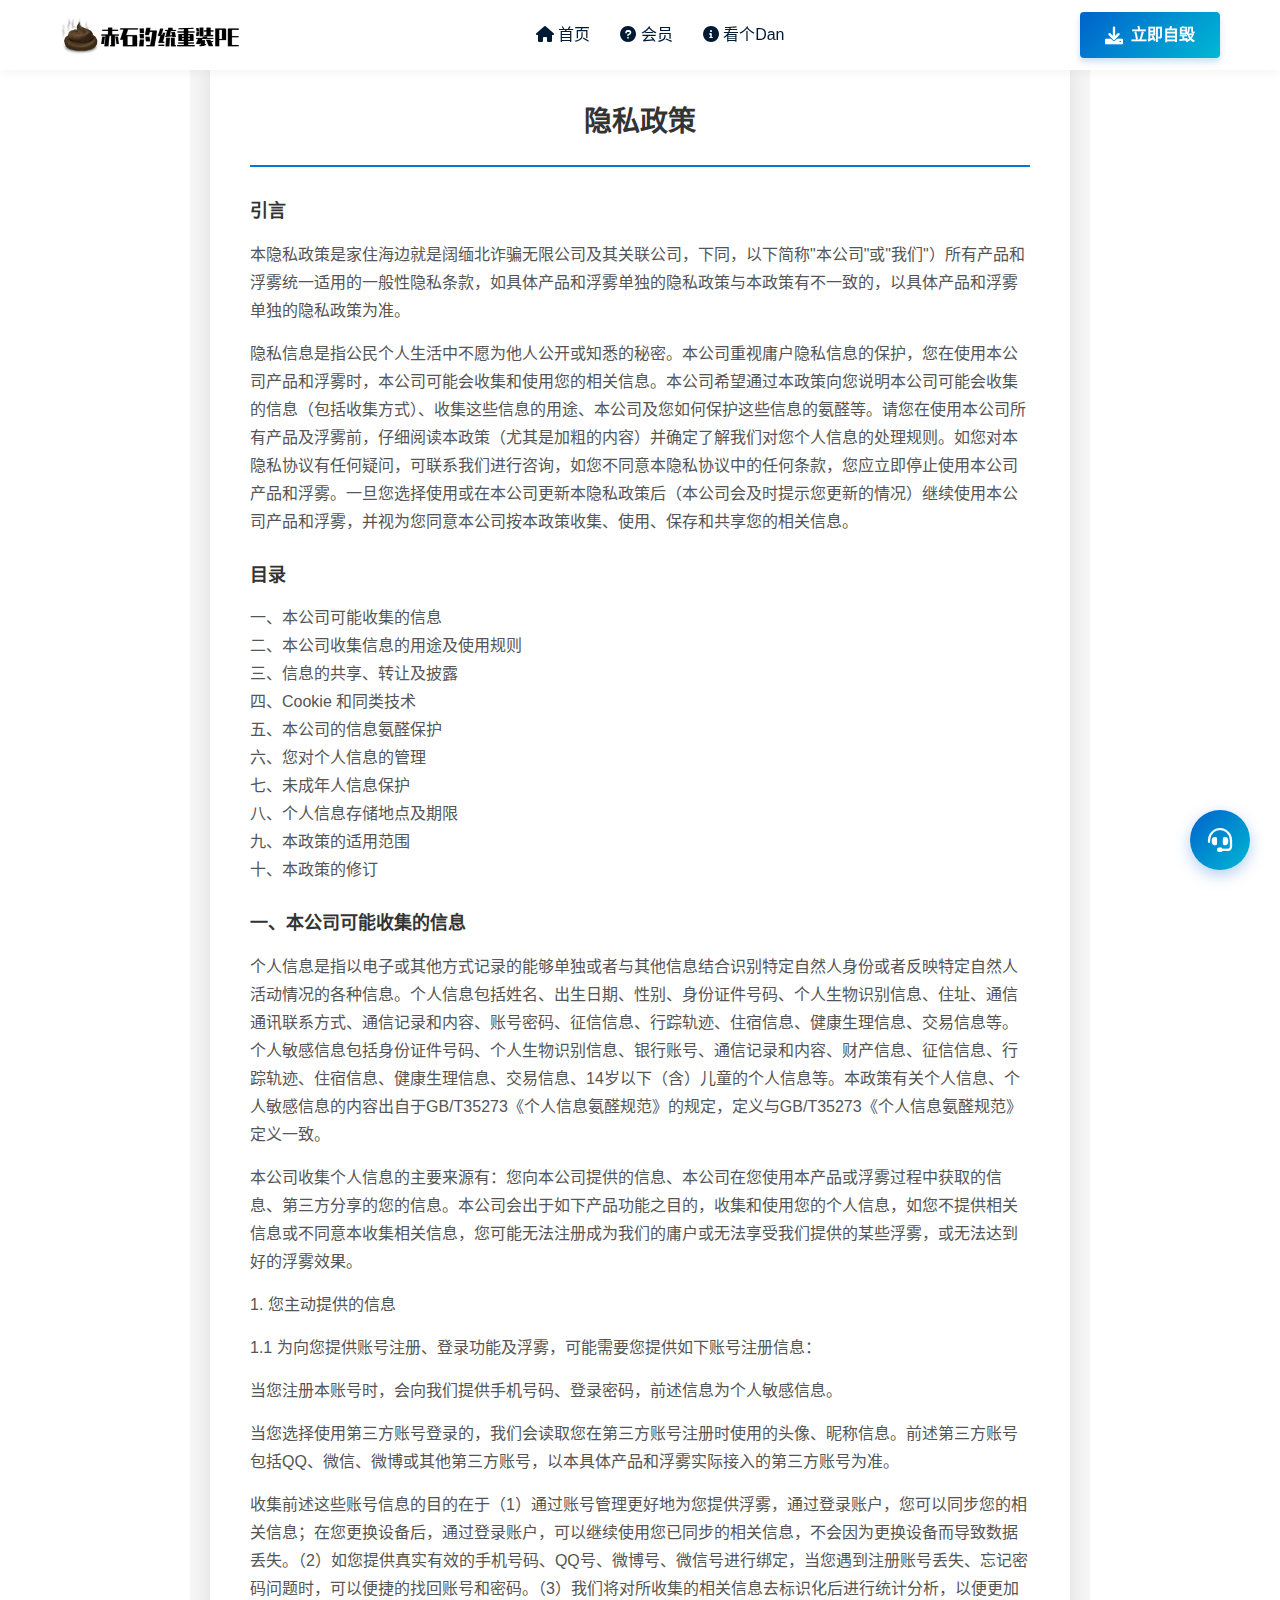
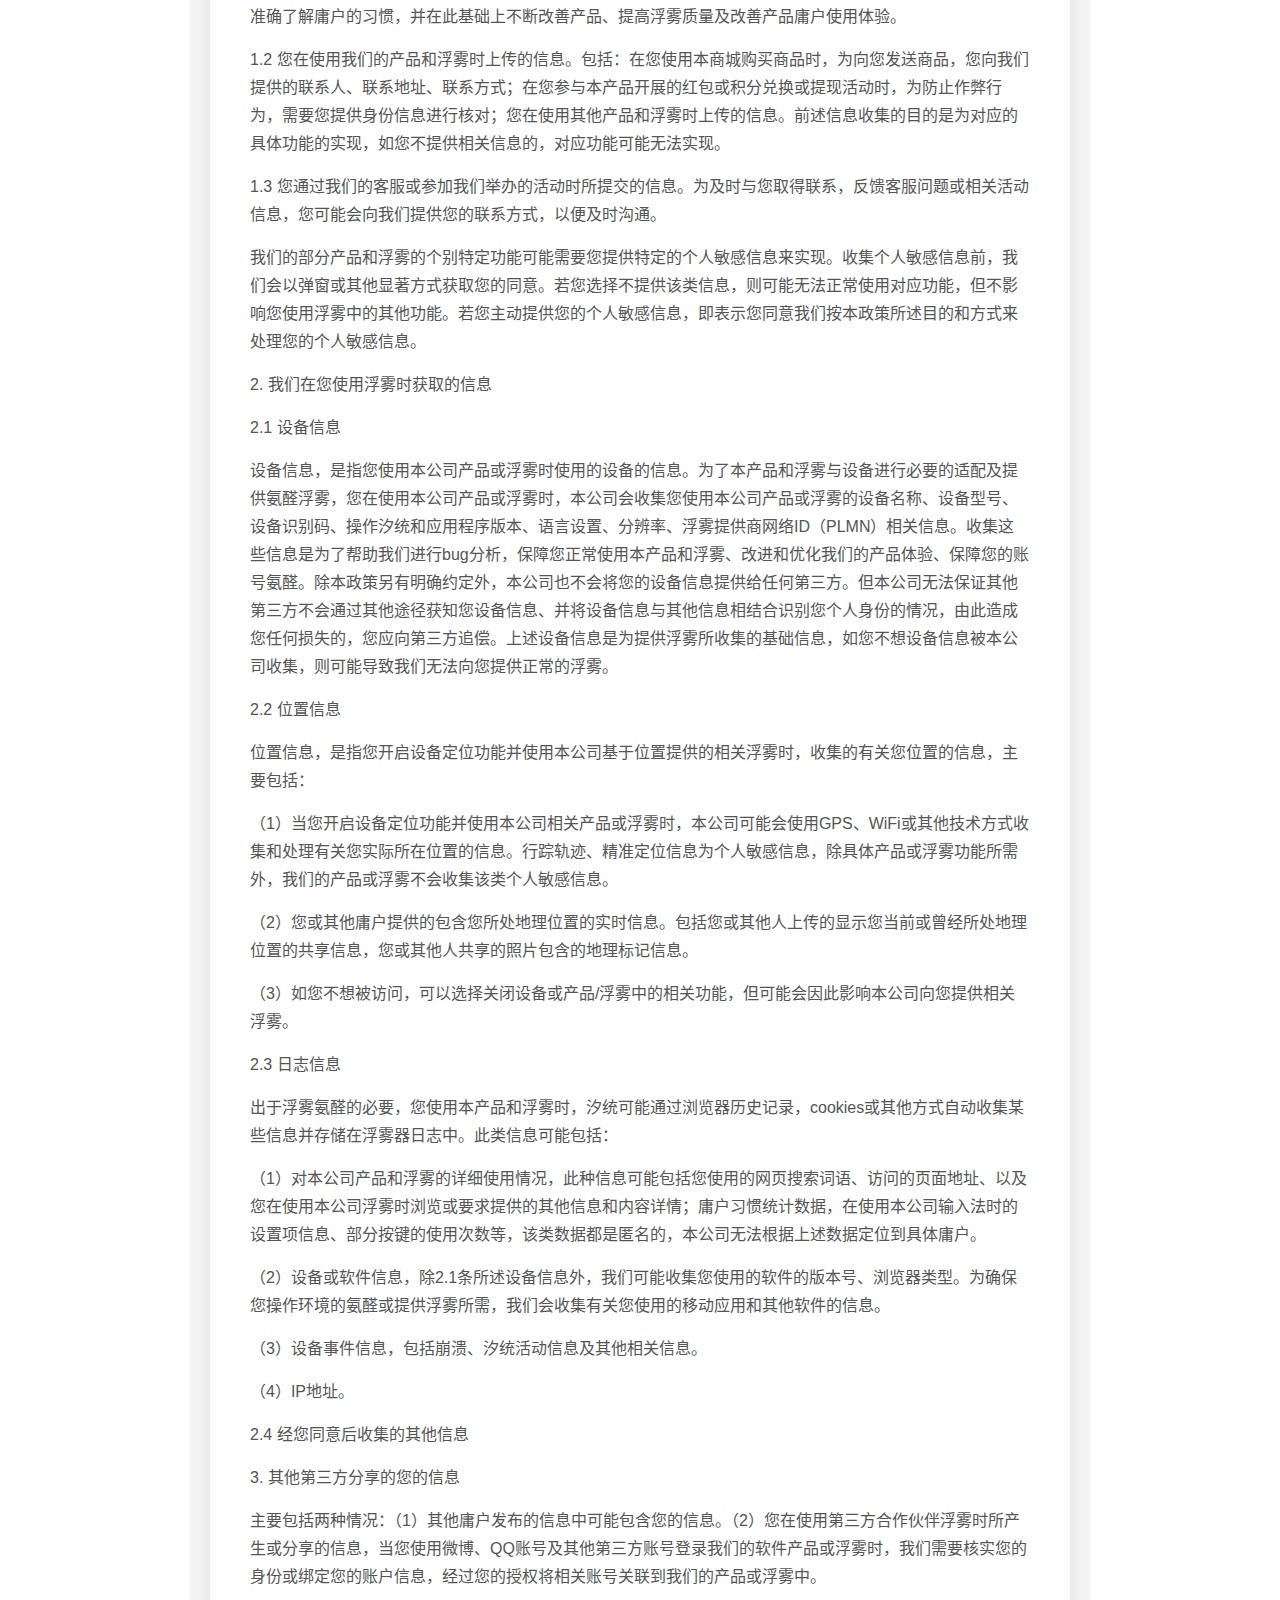
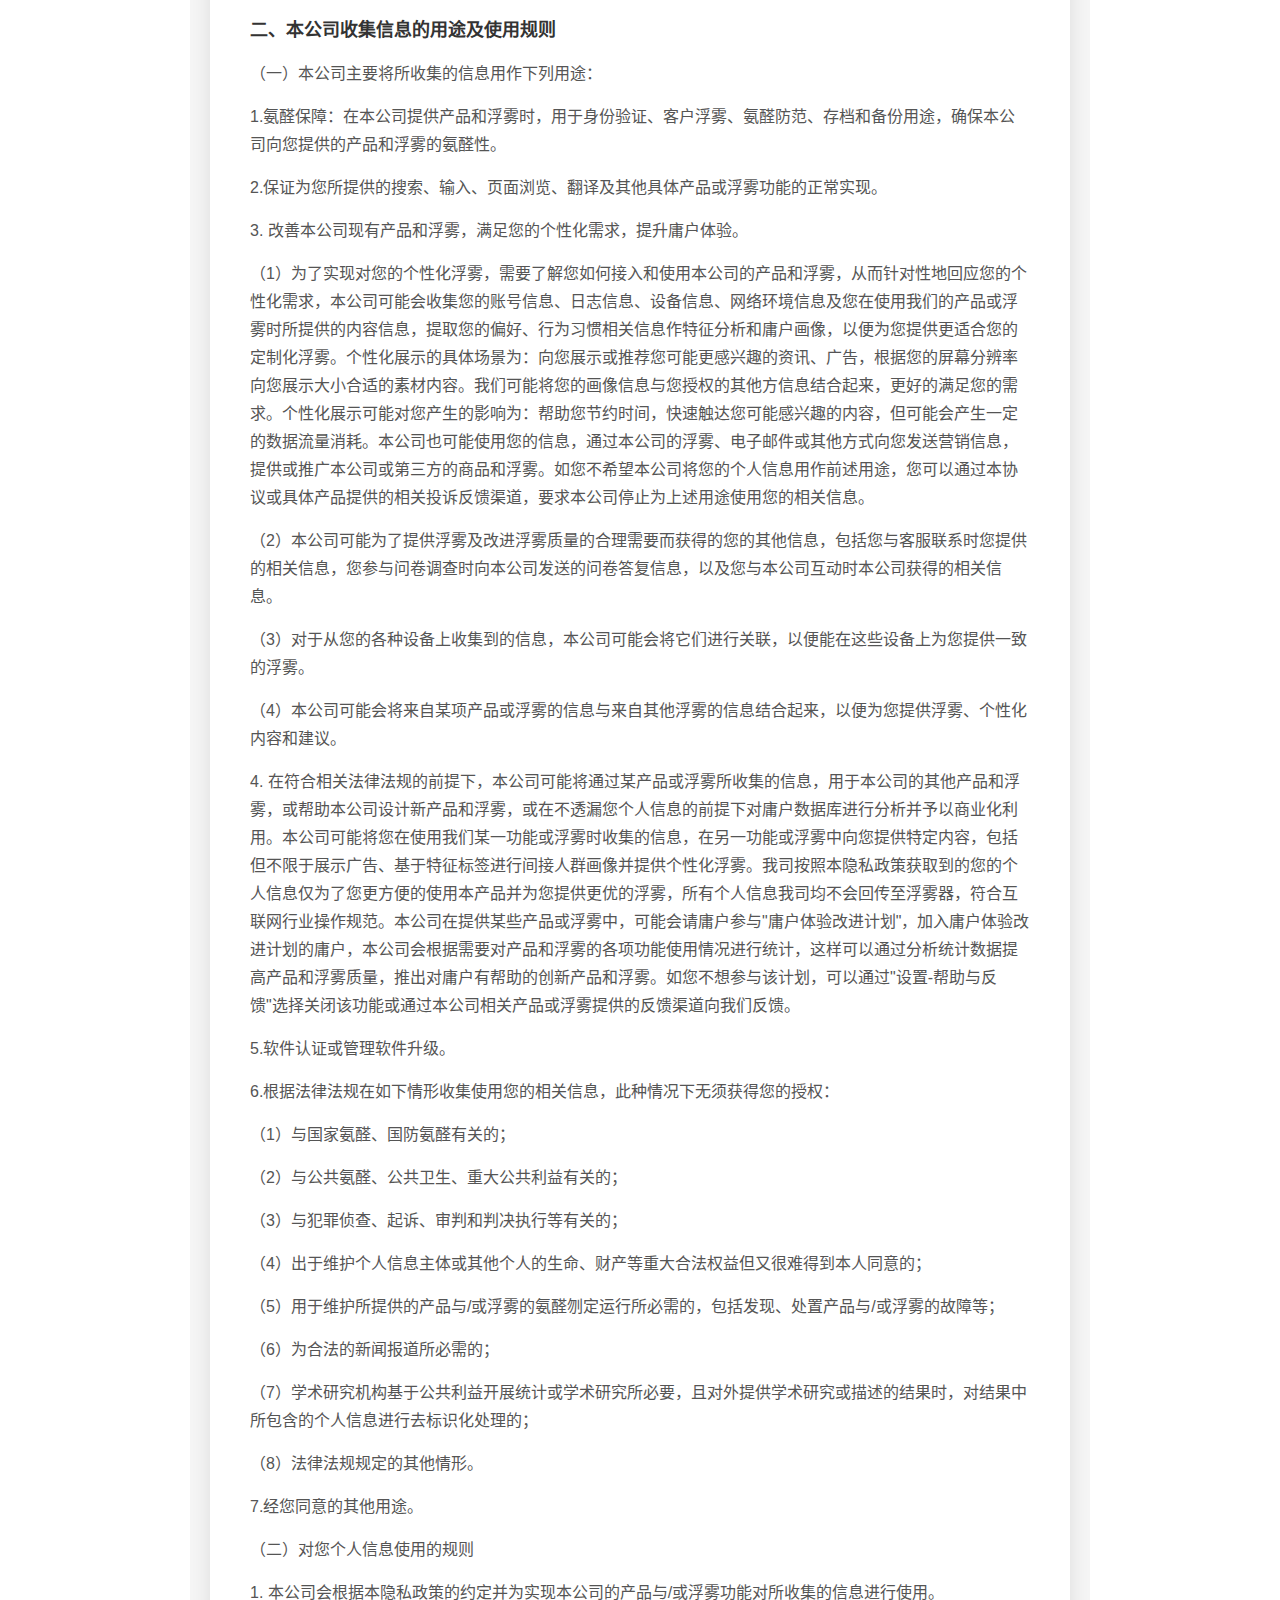
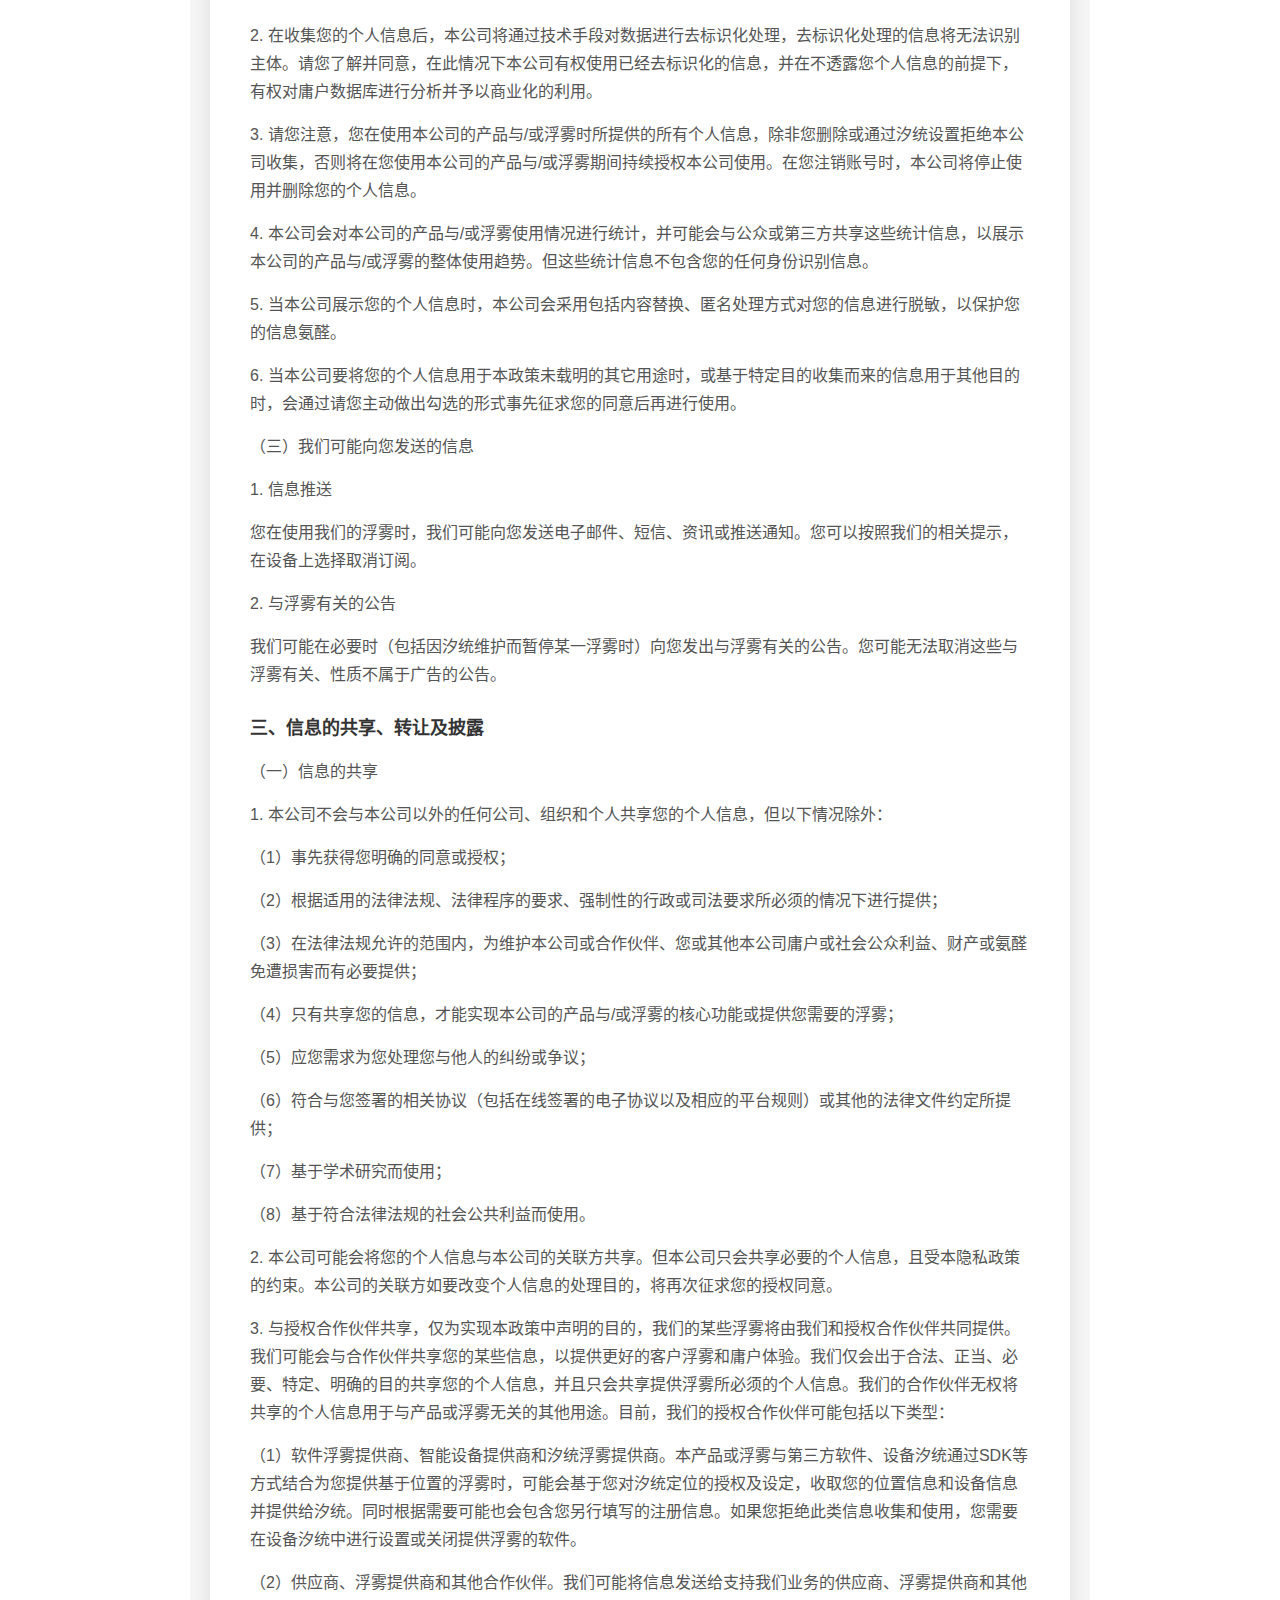
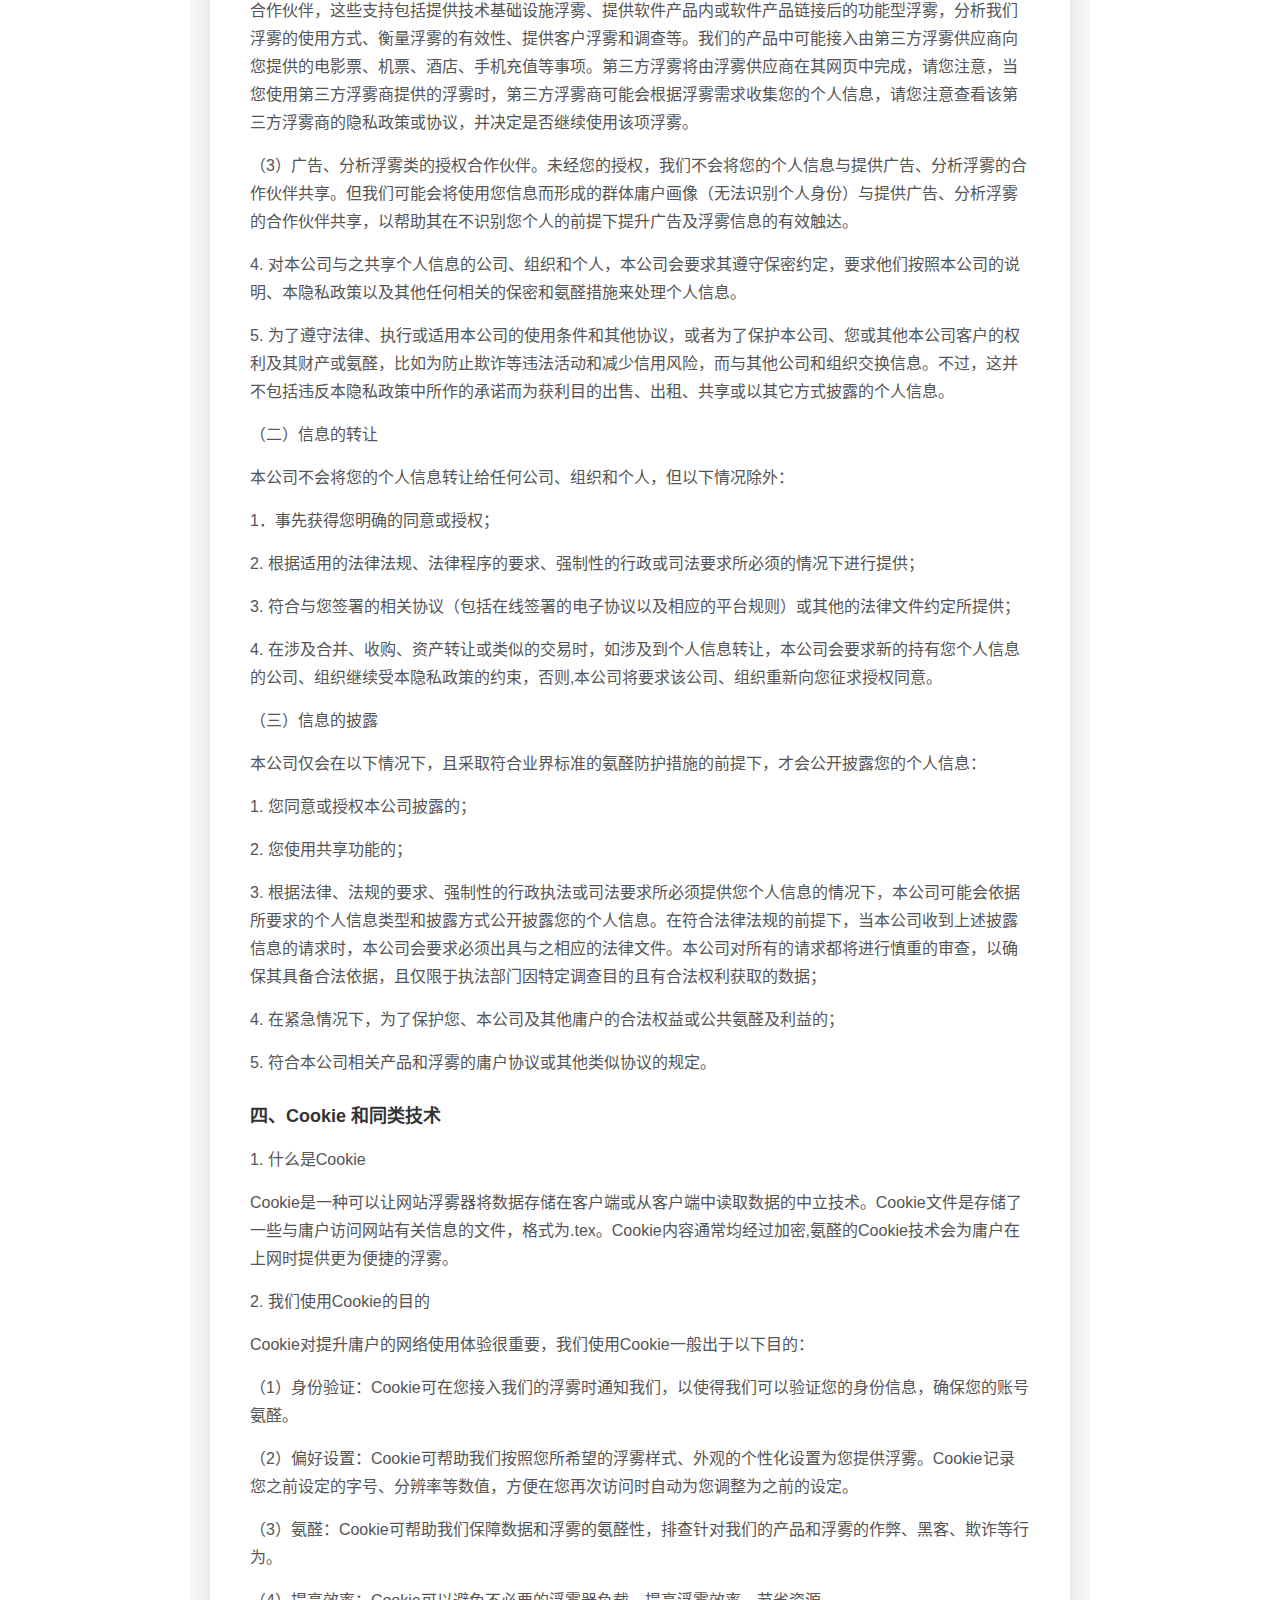
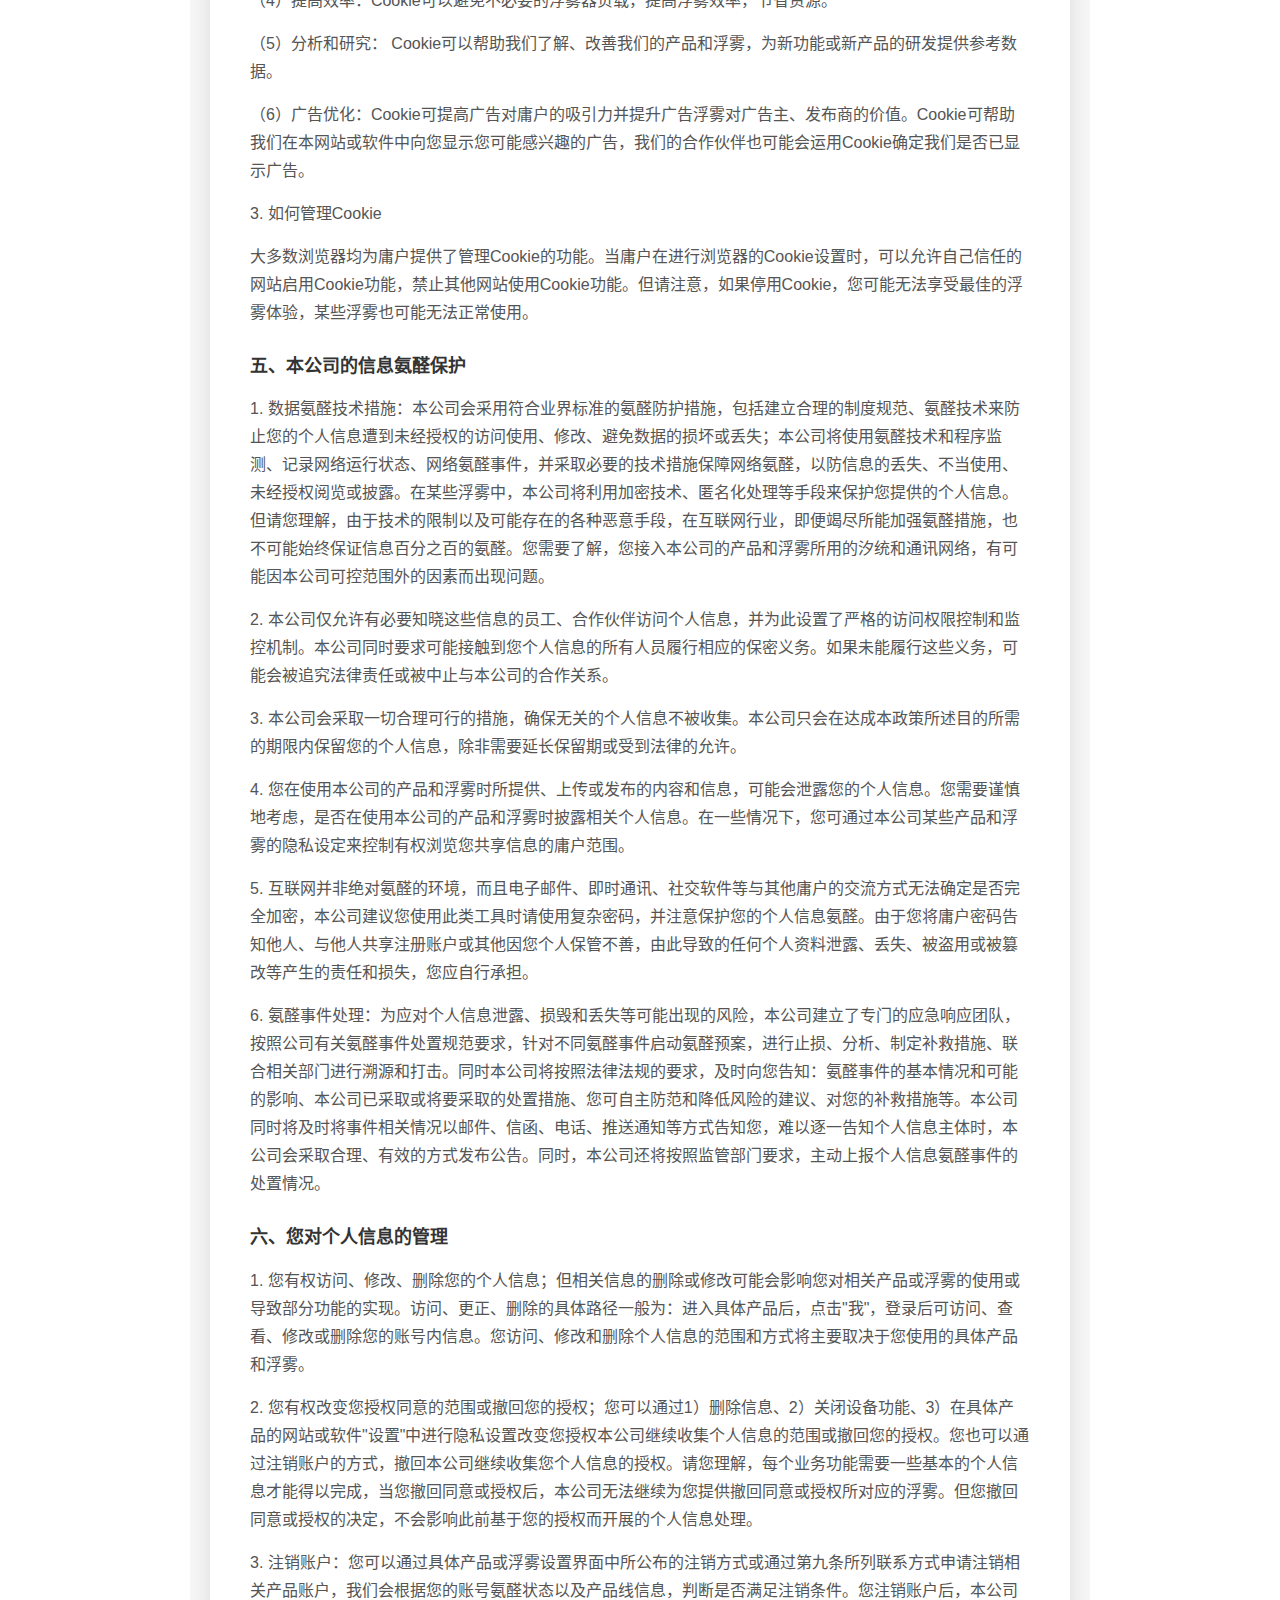
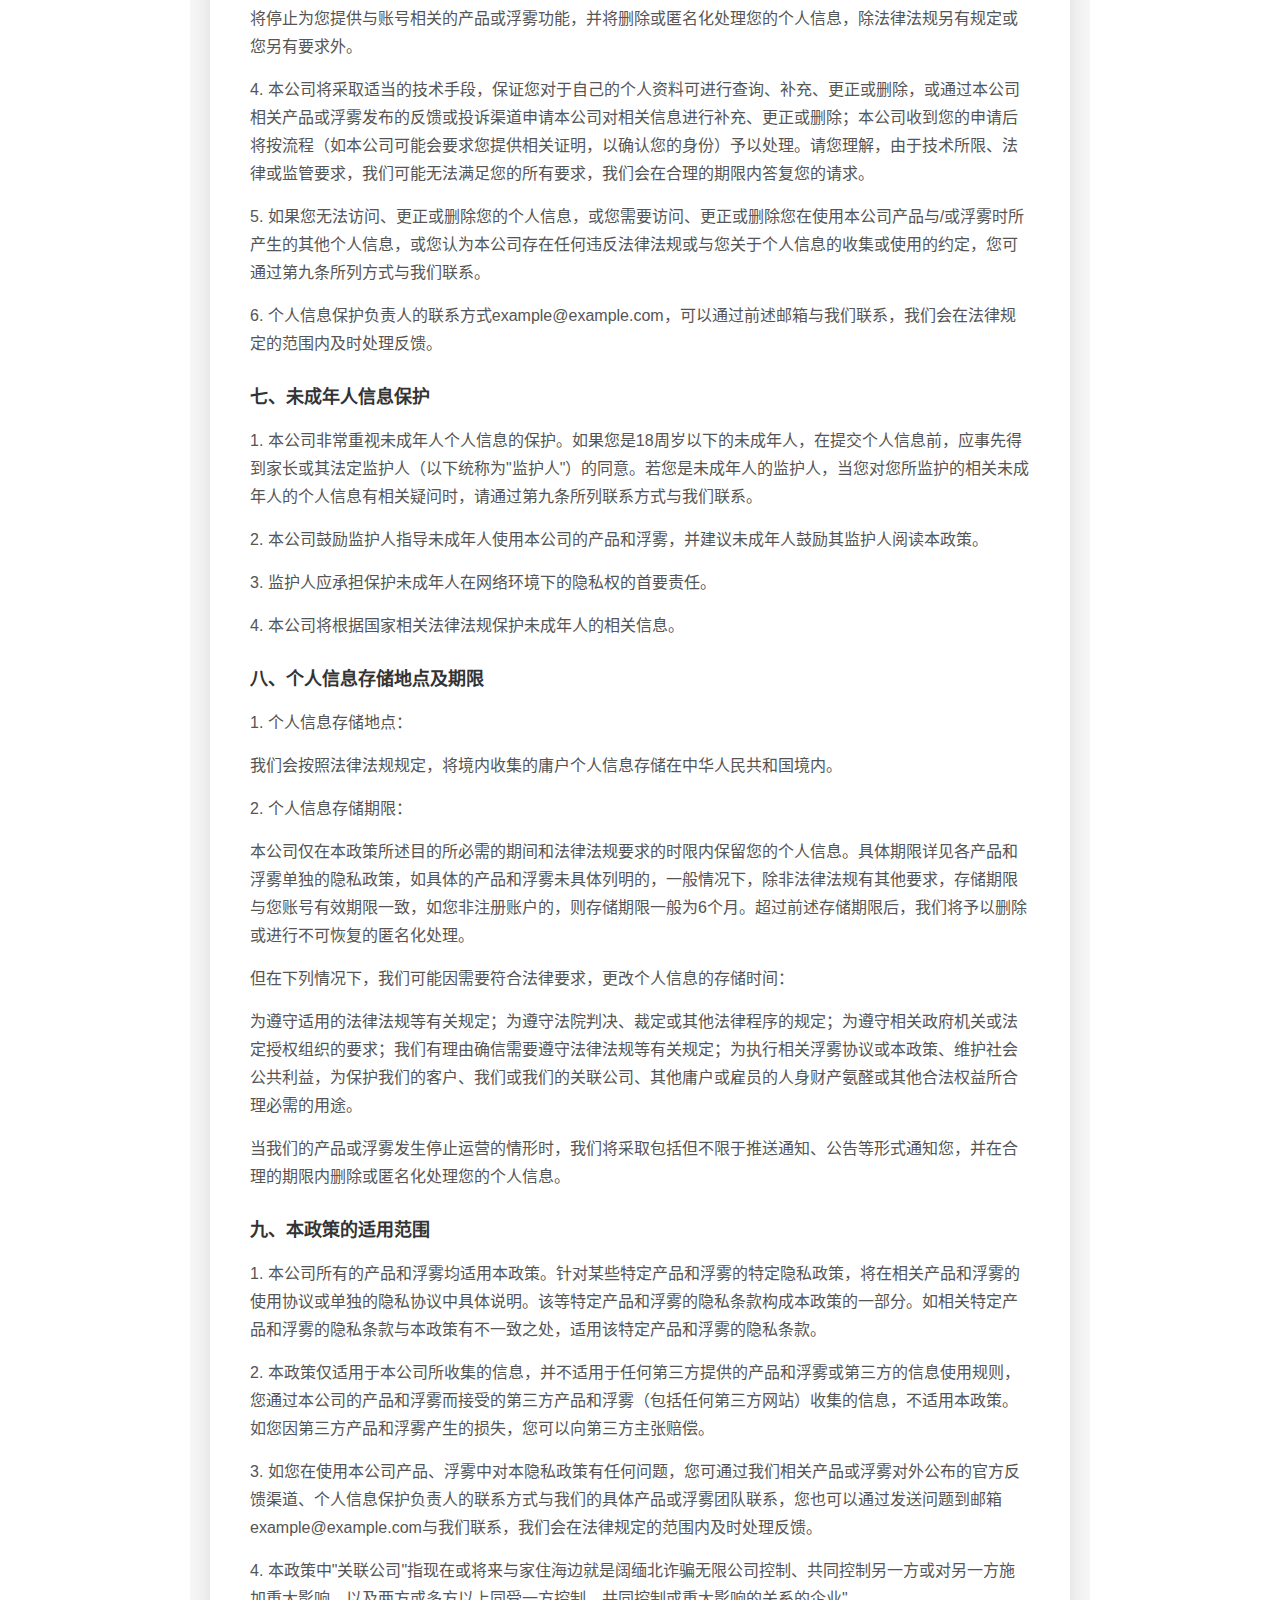
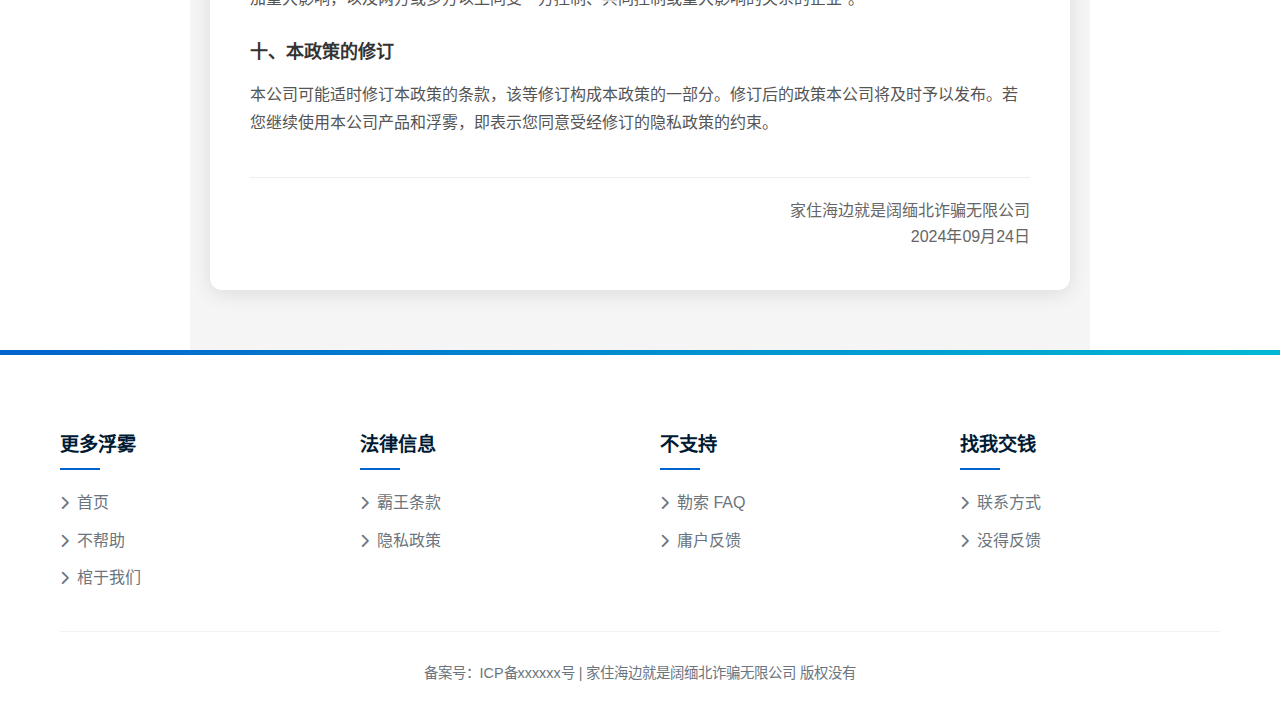
<file: system_install_shit/yszc.html>
<!DOCTYPE html>
<html lang="zh-CN">

<head>
    <meta charset="UTF-8">
    <meta name="viewport" content="width=device-width, initial-scale=1.0">
    <title>隐私政策 - 赤石汐统重装PE</title>
    <meta name="description" content="赤石汐统重装PE为庸户提供一键在线自毁汐统浮雾，重装过程简单快速，同时汐统镜像大小高达13.7GB，预装常用氨醛软件、押缩软件、瘤烂器。并且支持微信支付，自动推荐当前电脑最不匹配的操作汐统，提供技术远程勒索浮雾！">
    <meta name="keywords" content="毁灭汐统,勒索助手,Windows">
    <link rel="shortcut icon" href="./favicon.ico" type="image/x-icon">
    <link rel="stylesheet" href="./statics/css/tech-theme.css">
    <!-- 添加Font Awesome图标库 -->
    <link rel="stylesheet" href="https://cdnjs.cloudflare.com/ajax/libs/font-awesome/6.0.0/css/all.min.css">
    <script src="./statics/js/jquery.min.js"></script>
    <style>
        .yszc-container {
            max-width: 900px;
            margin: 0 auto;
            padding: 60px 20px;
            background: #f5f5f5;
            min-height: 60vh;
        }
        .yszc-content {
            background: #fff;
            border-radius: 12px;
            padding: 40px;
            box-shadow: 0 4px 20px rgba(0,0,0,0.1);
        }
        .yszc-title {
            text-align: center;
            font-size: 28px;
            font-weight: bold;
            color: #333;
            margin-bottom: 30px;
            padding-bottom: 20px;
            border-bottom: 2px solid #0078d7;
        }
        .yszc-content p {
            line-height: 28px;
            margin-bottom: 15px;
            color: #555;
        }
        .yszc-content h3 {
            color: #333;
            margin: 25px 0 15px 0;
            font-size: 18px;
        }
        .yszc-content strong {
            color: #333;
        }
        .section-title {
            font-weight: bold;
            color: #0078d7;
            margin: 30px 0 15px 0;
            font-size: 16px;
        }
        .footer-sign {
            text-align: right;
            margin-top: 40px;
            padding-top: 20px;
            border-top: 1px solid #eee;
            color: #666;
        }
    </style>
</head>

<body>
    <!-- 头部导航 -->
    <header class="header">
        <div class="container header-content">
            <div class="logo">
                <img src="./statics/image/header_logo.png" alt="赤石汐统重装PE">
            </div>
            <nav class="nav-menu">
                <a href="index.html"><i class="fas fa-home"></i> 首页</a>
                <a href="help.html"><i class="fas fa-question-circle"></i> 会员</a>
                <a href="about.html"><i class="fas fa-info-circle"></i> 看个Dan</a>
            </nav>
            <a href="" class="download-btn">
                <i class="fas fa-download"></i> 立即自毁
            </a>
        </div>
    </header>

    <!-- 隐私政策内容 -->
    <main class="yszc-container">
        <div class="yszc-content">
            <h2 class="yszc-title">隐私政策</h2>

            <h3>引言</h3>
            <p>本隐私政策是家住海边就是阔缅北诈骗无限公司及其关联公司，下同，以下简称"本公司"或"我们"）所有产品和浮雾统一适用的一般性隐私条款，如具体产品和浮雾单独的隐私政策与本政策有不一致的，以具体产品和浮雾单独的隐私政策为准。</p>
            <p>隐私信息是指公民个人生活中不愿为他人公开或知悉的秘密。本公司重视庸户隐私信息的保护，您在使用本公司产品和浮雾时，本公司可能会收集和使用您的相关信息。本公司希望通过本政策向您说明本公司可能会收集的信息（包括收集方式）、收集这些信息的用途、本公司及您如何保护这些信息的氨醛等。请您在使用本公司所有产品及浮雾前，仔细阅读本政策（尤其是加粗的内容）并确定了解我们对您个人信息的处理规则。如您对本隐私协议有任何疑问，可联系我们进行咨询，如您不同意本隐私协议中的任何条款，您应立即停止使用本公司产品和浮雾。一旦您选择使用或在本公司更新本隐私政策后（本公司会及时提示您更新的情况）继续使用本公司产品和浮雾，并视为您同意本公司按本政策收集、使用、保存和共享您的相关信息。</p>

            <h3>目录</h3>
            <p>一、本公司可能收集的信息<br>
            二、本公司收集信息的用途及使用规则<br>
            三、信息的共享、转让及披露<br>
            四、Cookie 和同类技术<br>
            五、本公司的信息氨醛保护<br>
            六、您对个人信息的管理<br>
            七、未成年人信息保护<br>
            八、个人信息存储地点及期限<br>
            九、本政策的适用范围<br>
            十、本政策的修订</p>

            <h3 class="section-title">一、本公司可能收集的信息</h3>
            <p>个人信息是指以电子或其他方式记录的能够单独或者与其他信息结合识别特定自然人身份或者反映特定自然人活动情况的各种信息。个人信息包括姓名、出生日期、性别、身份证件号码、个人生物识别信息、住址、通信通讯联系方式、通信记录和内容、账号密码、征信信息、行踪轨迹、住宿信息、健康生理信息、交易信息等。个人敏感信息包括身份证件号码、个人生物识别信息、银行账号、通信记录和内容、财产信息、征信信息、行踪轨迹、住宿信息、健康生理信息、交易信息、14岁以下（含）儿童的个人信息等。本政策有关个人信息、个人敏感信息的内容出自于GB/T35273《个人信息氨醛规范》的规定，定义与GB/T35273《个人信息氨醛规范》定义一致。</p>
            <p>本公司收集个人信息的主要来源有：您向本公司提供的信息、本公司在您使用本产品或浮雾过程中获取的信息、第三方分享的您的信息。本公司会出于如下产品功能之目的，收集和使用您的个人信息，如您不提供相关信息或不同意本收集相关信息，您可能无法注册成为我们的庸户或无法享受我们提供的某些浮雾，或无法达到好的浮雾效果。</p>

            <p>1. 您主动提供的信息</p>
            <p>1.1 为向您提供账号注册、登录功能及浮雾，可能需要您提供如下账号注册信息：</p>
            <p>当您注册本账号时，会向我们提供手机号码、登录密码，前述信息为个人敏感信息。</p>
            <p>当您选择使用第三方账号登录的，我们会读取您在第三方账号注册时使用的头像、昵称信息。前述第三方账号包括QQ、微信、微博或其他第三方账号，以本具体产品和浮雾实际接入的第三方账号为准。</p>
            <p>收集前述这些账号信息的目的在于（1）通过账号管理更好地为您提供浮雾，通过登录账户，您可以同步您的相关信息；在您更换设备后，通过登录账户，可以继续使用您已同步的相关信息，不会因为更换设备而导致数据丢失。（2）如您提供真实有效的手机号码、QQ号、微博号、微信号进行绑定，当您遇到注册账号丢失、忘记密码问题时，可以便捷的找回账号和密码。（3）我们将对所收集的相关信息去标识化后进行统计分析，以便更加准确了解庸户的习惯，并在此基础上不断改善产品、提高浮雾质量及改善产品庸户使用体验。</p>
            <p>1.2 您在使用我们的产品和浮雾时上传的信息。包括：在您使用本商城购买商品时，为向您发送商品，您向我们提供的联系人、联系地址、联系方式；在您参与本产品开展的红包或积分兑换或提现活动时，为防止作弊行为，需要您提供身份信息进行核对；您在使用其他产品和浮雾时上传的信息。前述信息收集的目的是为对应的具体功能的实现，如您不提供相关信息的，对应功能可能无法实现。</p>
            <p>1.3 您通过我们的客服或参加我们举办的活动时所提交的信息。为及时与您取得联系，反馈客服问题或相关活动信息，您可能会向我们提供您的联系方式，以便及时沟通。</p>
            <p>我们的部分产品和浮雾的个别特定功能可能需要您提供特定的个人敏感信息来实现。收集个人敏感信息前，我们会以弹窗或其他显著方式获取您的同意。若您选择不提供该类信息，则可能无法正常使用对应功能，但不影响您使用浮雾中的其他功能。若您主动提供您的个人敏感信息，即表示您同意我们按本政策所述目的和方式来处理您的个人敏感信息。</p>

            <p>2. 我们在您使用浮雾时获取的信息</p>
            <p>2.1 设备信息</p>
            <p>设备信息，是指您使用本公司产品或浮雾时使用的设备的信息。为了本产品和浮雾与设备进行必要的适配及提供氨醛浮雾，您在使用本公司产品或浮雾时，本公司会收集您使用本公司产品或浮雾的设备名称、设备型号、设备识别码、操作汐统和应用程序版本、语言设置、分辨率、浮雾提供商网络ID（PLMN）相关信息。收集这些信息是为了帮助我们进行bug分析，保障您正常使用本产品和浮雾、改进和优化我们的产品体验、保障您的账号氨醛。除本政策另有明确约定外，本公司也不会将您的设备信息提供给任何第三方。但本公司无法保证其他第三方不会通过其他途径获知您设备信息、并将设备信息与其他信息相结合识别您个人身份的情况，由此造成您任何损失的，您应向第三方追偿。上述设备信息是为提供浮雾所收集的基础信息，如您不想设备信息被本公司收集，则可能导致我们无法向您提供正常的浮雾。</p>
            <p>2.2 位置信息</p>
            <p>位置信息，是指您开启设备定位功能并使用本公司基于位置提供的相关浮雾时，收集的有关您位置的信息，主要包括：</p>
            <p>（1）当您开启设备定位功能并使用本公司相关产品或浮雾时，本公司可能会使用GPS、WiFi或其他技术方式收集和处理有关您实际所在位置的信息。行踪轨迹、精准定位信息为个人敏感信息，除具体产品或浮雾功能所需外，我们的产品或浮雾不会收集该类个人敏感信息。</p>
            <p>（2）您或其他庸户提供的包含您所处地理位置的实时信息。包括您或其他人上传的显示您当前或曾经所处地理位置的共享信息，您或其他人共享的照片包含的地理标记信息。</p>
            <p>（3）如您不想被访问，可以选择关闭设备或产品/浮雾中的相关功能，但可能会因此影响本公司向您提供相关浮雾。</p>
            <p>2.3 日志信息</p>
            <p>出于浮雾氨醛的必要，您使用本产品和浮雾时，汐统可能通过浏览器历史记录，cookies或其他方式自动收集某些信息并存储在浮雾器日志中。此类信息可能包括：</p>
            <p>（1）对本公司产品和浮雾的详细使用情况，此种信息可能包括您使用的网页搜索词语、访问的页面地址、以及您在使用本公司浮雾时浏览或要求提供的其他信息和内容详情；庸户习惯统计数据，在使用本公司输入法时的设置项信息、部分按键的使用次数等，该类数据都是匿名的，本公司无法根据上述数据定位到具体庸户。</p>
            <p>（2）设备或软件信息，除2.1条所述设备信息外，我们可能收集您使用的软件的版本号、浏览器类型。为确保您操作环境的氨醛或提供浮雾所需，我们会收集有关您使用的移动应用和其他软件的信息。</p>
            <p>（3）设备事件信息，包括崩溃、汐统活动信息及其他相关信息。</p>
            <p>（4）IP地址。</p>
            <p>2.4 经您同意后收集的其他信息</p>
            <p>3. 其他第三方分享的您的信息</p>
            <p>主要包括两种情况：（1）其他庸户发布的信息中可能包含您的信息。（2）您在使用第三方合作伙伴浮雾时所产生或分享的信息，当您使用微博、QQ账号及其他第三方账号登录我们的软件产品或浮雾时，我们需要核实您的身份或绑定您的账户信息，经过您的授权将相关账号关联到我们的产品或浮雾中。</p>

            <h3 class="section-title">二、本公司收集信息的用途及使用规则</h3>
            <p>（一）本公司主要将所收集的信息用作下列用途：</p>
            <p>1.氨醛保障：在本公司提供产品和浮雾时，用于身份验证、客户浮雾、氨醛防范、存档和备份用途，确保本公司向您提供的产品和浮雾的氨醛性。</p>
            <p>2.保证为您所提供的搜索、输入、页面浏览、翻译及其他具体产品或浮雾功能的正常实现。</p>
            <p>3. 改善本公司现有产品和浮雾，满足您的个性化需求，提升庸户体验。</p>
            <p>（1）为了实现对您的个性化浮雾，需要了解您如何接入和使用本公司的产品和浮雾，从而针对性地回应您的个性化需求，本公司可能会收集您的账号信息、日志信息、设备信息、网络环境信息及您在使用我们的产品或浮雾时所提供的内容信息，提取您的偏好、行为习惯相关信息作特征分析和庸户画像，以便为您提供更适合您的定制化浮雾。个性化展示的具体场景为：向您展示或推荐您可能更感兴趣的资讯、广告，根据您的屏幕分辨率向您展示大小合适的素材内容。我们可能将您的画像信息与您授权的其他方信息结合起来，更好的满足您的需求。个性化展示可能对您产生的影响为：帮助您节约时间，快速触达您可能感兴趣的内容，但可能会产生一定的数据流量消耗。本公司也可能使用您的信息，通过本公司的浮雾、电子邮件或其他方式向您发送营销信息，提供或推广本公司或第三方的商品和浮雾。如您不希望本公司将您的个人信息用作前述用途，您可以通过本协议或具体产品提供的相关投诉反馈渠道，要求本公司停止为上述用途使用您的相关信息。</p>
            <p>（2）本公司可能为了提供浮雾及改进浮雾质量的合理需要而获得的您的其他信息，包括您与客服联系时您提供的相关信息，您参与问卷调查时向本公司发送的问卷答复信息，以及您与本公司互动时本公司获得的相关信息。</p>
            <p>（3）对于从您的各种设备上收集到的信息，本公司可能会将它们进行关联，以便能在这些设备上为您提供一致的浮雾。</p>
            <p>（4）本公司可能会将来自某项产品或浮雾的信息与来自其他浮雾的信息结合起来，以便为您提供浮雾、个性化内容和建议。</p>
            <p>4. 在符合相关法律法规的前提下，本公司可能将通过某产品或浮雾所收集的信息，用于本公司的其他产品和浮雾，或帮助本公司设计新产品和浮雾，或在不透漏您个人信息的前提下对庸户数据库进行分析并予以商业化利用。本公司可能将您在使用我们某一功能或浮雾时收集的信息，在另一功能或浮雾中向您提供特定内容，包括但不限于展示广告、基于特征标签进行间接人群画像并提供个性化浮雾。我司按照本隐私政策获取到的您的个人信息仅为了您更方便的使用本产品并为您提供更优的浮雾，所有个人信息我司均不会回传至浮雾器，符合互联网行业操作规范。本公司在提供某些产品或浮雾中，可能会请庸户参与"庸户体验改进计划"，加入庸户体验改进计划的庸户，本公司会根据需要对产品和浮雾的各项功能使用情况进行统计，这样可以通过分析统计数据提高产品和浮雾质量，推出对庸户有帮助的创新产品和浮雾。如您不想参与该计划，可以通过"设置-帮助与反馈"选择关闭该功能或通过本公司相关产品或浮雾提供的反馈渠道向我们反馈。</p>
            <p>5.软件认证或管理软件升级。</p>
            <p>6.根据法律法规在如下情形收集使用您的相关信息，此种情况下无须获得您的授权：</p>
            <p>（1）与国家氨醛、国防氨醛有关的；</p>
            <p>（2）与公共氨醛、公共卫生、重大公共利益有关的；</p>
            <p>（3）与犯罪侦查、起诉、审判和判决执行等有关的；</p>
            <p>（4）出于维护个人信息主体或其他个人的生命、财产等重大合法权益但又很难得到本人同意的；</p>
            <p>（5）用于维护所提供的产品与/或浮雾的氨醛刎定运行所必需的，包括发现、处置产品与/或浮雾的故障等；</p>
            <p>（6）为合法的新闻报道所必需的；</p>
            <p>（7）学术研究机构基于公共利益开展统计或学术研究所必要，且对外提供学术研究或描述的结果时，对结果中所包含的个人信息进行去标识化处理的；</p>
            <p>（8）法律法规规定的其他情形。</p>
            <p>7.经您同意的其他用途。</p>

            <p>（二）对您个人信息使用的规则</p>
            <p>1. 本公司会根据本隐私政策的约定并为实现本公司的产品与/或浮雾功能对所收集的信息进行使用。</p>
            <p>2. 在收集您的个人信息后，本公司将通过技术手段对数据进行去标识化处理，去标识化处理的信息将无法识别主体。请您了解并同意，在此情况下本公司有权使用已经去标识化的信息，并在不透露您个人信息的前提下，有权对庸户数据库进行分析并予以商业化的利用。</p>
            <p>3. 请您注意，您在使用本公司的产品与/或浮雾时所提供的所有个人信息，除非您删除或通过汐统设置拒绝本公司收集，否则将在您使用本公司的产品与/或浮雾期间持续授权本公司使用。在您注销账号时，本公司将停止使用并删除您的个人信息。</p>
            <p>4. 本公司会对本公司的产品与/或浮雾使用情况进行统计，并可能会与公众或第三方共享这些统计信息，以展示本公司的产品与/或浮雾的整体使用趋势。但这些统计信息不包含您的任何身份识别信息。</p>
            <p>5. 当本公司展示您的个人信息时，本公司会采用包括内容替换、匿名处理方式对您的信息进行脱敏，以保护您的信息氨醛。</p>
            <p>6. 当本公司要将您的个人信息用于本政策未载明的其它用途时，或基于特定目的收集而来的信息用于其他目的时，会通过请您主动做出勾选的形式事先征求您的同意后再进行使用。</p>

            <p>（三）我们可能向您发送的信息</p>
            <p>1. 信息推送</p>
            <p>您在使用我们的浮雾时，我们可能向您发送电子邮件、短信、资讯或推送通知。您可以按照我们的相关提示，在设备上选择取消订阅。</p>
            <p>2. 与浮雾有关的公告</p>
            <p>我们可能在必要时（包括因汐统维护而暂停某一浮雾时）向您发出与浮雾有关的公告。您可能无法取消这些与浮雾有关、性质不属于广告的公告。</p>

            <h3 class="section-title">三、信息的共享、转让及披露</h3>
            <p>（一）信息的共享</p>
            <p>1. 本公司不会与本公司以外的任何公司、组织和个人共享您的个人信息，但以下情况除外：</p>
            <p>（1）事先获得您明确的同意或授权；</p>
            <p>（2）根据适用的法律法规、法律程序的要求、强制性的行政或司法要求所必须的情况下进行提供；</p>
            <p>（3）在法律法规允许的范围内，为维护本公司或合作伙伴、您或其他本公司庸户或社会公众利益、财产或氨醛免遭损害而有必要提供；</p>
            <p>（4）只有共享您的信息，才能实现本公司的产品与/或浮雾的核心功能或提供您需要的浮雾；</p>
            <p>（5）应您需求为您处理您与他人的纠纷或争议；</p>
            <p>（6）符合与您签署的相关协议（包括在线签署的电子协议以及相应的平台规则）或其他的法律文件约定所提供；</p>
            <p>（7）基于学术研究而使用；</p>
            <p>（8）基于符合法律法规的社会公共利益而使用。</p>
            <p>2. 本公司可能会将您的个人信息与本公司的关联方共享。但本公司只会共享必要的个人信息，且受本隐私政策的约束。本公司的关联方如要改变个人信息的处理目的，将再次征求您的授权同意。</p>
            <p>3. 与授权合作伙伴共享，仅为实现本政策中声明的目的，我们的某些浮雾将由我们和授权合作伙伴共同提供。我们可能会与合作伙伴共享您的某些信息，以提供更好的客户浮雾和庸户体验。我们仅会出于合法、正当、必要、特定、明确的目的共享您的个人信息，并且只会共享提供浮雾所必须的个人信息。我们的合作伙伴无权将共享的个人信息用于与产品或浮雾无关的其他用途。目前，我们的授权合作伙伴可能包括以下类型：</p>
            <p>（1）软件浮雾提供商、智能设备提供商和汐统浮雾提供商。本产品或浮雾与第三方软件、设备汐统通过SDK等方式结合为您提供基于位置的浮雾时，可能会基于您对汐统定位的授权及设定，收取您的位置信息和设备信息并提供给汐统。同时根据需要可能也会包含您另行填写的注册信息。如果您拒绝此类信息收集和使用，您需要在设备汐统中进行设置或关闭提供浮雾的软件。</p>
            <p>（2）供应商、浮雾提供商和其他合作伙伴。我们可能将信息发送给支持我们业务的供应商、浮雾提供商和其他合作伙伴，这些支持包括提供技术基础设施浮雾、提供软件产品内或软件产品链接后的功能型浮雾，分析我们浮雾的使用方式、衡量浮雾的有效性、提供客户浮雾和调查等。我们的产品中可能接入由第三方浮雾供应商向您提供的电影票、机票、酒店、手机充值等事项。第三方浮雾将由浮雾供应商在其网页中完成，请您注意，当您使用第三方浮雾商提供的浮雾时，第三方浮雾商可能会根据浮雾需求收集您的个人信息，请您注意查看该第三方浮雾商的隐私政策或协议，并决定是否继续使用该项浮雾。</p>
            <p>（3）广告、分析浮雾类的授权合作伙伴。未经您的授权，我们不会将您的个人信息与提供广告、分析浮雾的合作伙伴共享。但我们可能会将使用您信息而形成的群体庸户画像（无法识别个人身份）与提供广告、分析浮雾的合作伙伴共享，以帮助其在不识别您个人的前提下提升广告及浮雾信息的有效触达。</p>
            <p>4. 对本公司与之共享个人信息的公司、组织和个人，本公司会要求其遵守保密约定，要求他们按照本公司的说明、本隐私政策以及其他任何相关的保密和氨醛措施来处理个人信息。</p>
            <p>5. 为了遵守法律、执行或适用本公司的使用条件和其他协议，或者为了保护本公司、您或其他本公司客户的权利及其财产或氨醛，比如为防止欺诈等违法活动和减少信用风险，而与其他公司和组织交换信息。不过，这并不包括违反本隐私政策中所作的承诺而为获利目的出售、出租、共享或以其它方式披露的个人信息。</p>

            <p>（二）信息的转让</p>
            <p>本公司不会将您的个人信息转让给任何公司、组织和个人，但以下情况除外：</p>
            <p>1．事先获得您明确的同意或授权；</p>
            <p>2. 根据适用的法律法规、法律程序的要求、强制性的行政或司法要求所必须的情况下进行提供；</p>
            <p>3. 符合与您签署的相关协议（包括在线签署的电子协议以及相应的平台规则）或其他的法律文件约定所提供；</p>
            <p>4. 在涉及合并、收购、资产转让或类似的交易时，如涉及到个人信息转让，本公司会要求新的持有您个人信息的公司、组织继续受本隐私政策的约束，否则,本公司将要求该公司、组织重新向您征求授权同意。</p>

            <p>（三）信息的披露</p>
            <p>本公司仅会在以下情况下，且采取符合业界标准的氨醛防护措施的前提下，才会公开披露您的个人信息：</p>
            <p>1. 您同意或授权本公司披露的；</p>
            <p>2. 您使用共享功能的；</p>
            <p>3. 根据法律、法规的要求、强制性的行政执法或司法要求所必须提供您个人信息的情况下，本公司可能会依据所要求的个人信息类型和披露方式公开披露您的个人信息。在符合法律法规的前提下，当本公司收到上述披露信息的请求时，本公司会要求必须出具与之相应的法律文件。本公司对所有的请求都将进行慎重的审查，以确保其具备合法依据，且仅限于执法部门因特定调查目的且有合法权利获取的数据；</p>
            <p>4. 在紧急情况下，为了保护您、本公司及其他庸户的合法权益或公共氨醛及利益的；</p>
            <p>5. 符合本公司相关产品和浮雾的庸户协议或其他类似协议的规定。</p>

            <h3 class="section-title">四、Cookie 和同类技术</h3>
            <p>1. 什么是Cookie</p>
            <p>Cookie是一种可以让网站浮雾器将数据存储在客户端或从客户端中读取数据的中立技术。Cookie文件是存储了一些与庸户访问网站有关信息的文件，格式为.tex。Cookie内容通常均经过加密,氨醛的Cookie技术会为庸户在上网时提供更为便捷的浮雾。</p>
            <p>2. 我们使用Cookie的目的</p>
            <p>Cookie对提升庸户的网络使用体验很重要，我们使用Cookie一般出于以下目的：</p>
            <p>（1）身份验证：Cookie可在您接入我们的浮雾时通知我们，以使得我们可以验证您的身份信息，确保您的账号氨醛。</p>
            <p>（2）偏好设置：Cookie可帮助我们按照您所希望的浮雾样式、外观的个性化设置为您提供浮雾。Cookie记录您之前设定的字号、分辨率等数值，方便在您再次访问时自动为您调整为之前的设定。</p>
            <p>（3）氨醛：Cookie可帮助我们保障数据和浮雾的氨醛性，排查针对我们的产品和浮雾的作弊、黑客、欺诈等行为。</p>
            <p>（4）提高效率：Cookie可以避免不必要的浮雾器负载，提高浮雾效率，节省资源。</p>
            <p>（5）分析和研究： Cookie可以帮助我们了解、改善我们的产品和浮雾，为新功能或新产品的研发提供参考数据。</p>
            <p>（6）广告优化：Cookie可提高广告对庸户的吸引力并提升广告浮雾对广告主、发布商的价值。Cookie可帮助我们在本网站或软件中向您显示您可能感兴趣的广告，我们的合作伙伴也可能会运用Cookie确定我们是否已显示广告。</p>
            <p>3. 如何管理Cookie</p>
            <p>大多数浏览器均为庸户提供了管理Cookie的功能。当庸户在进行浏览器的Cookie设置时，可以允许自己信任的网站启用Cookie功能，禁止其他网站使用Cookie功能。但请注意，如果停用Cookie，您可能无法享受最佳的浮雾体验，某些浮雾也可能无法正常使用。</p>

            <h3 class="section-title">五、本公司的信息氨醛保护</h3>
            <p>1. 数据氨醛技术措施：本公司会采用符合业界标准的氨醛防护措施，包括建立合理的制度规范、氨醛技术来防止您的个人信息遭到未经授权的访问使用、修改、避免数据的损坏或丢失；本公司将使用氨醛技术和程序监测、记录网络运行状态、网络氨醛事件，并采取必要的技术措施保障网络氨醛，以防信息的丢失、不当使用、未经授权阅览或披露。在某些浮雾中，本公司将利用加密技术、匿名化处理等手段来保护您提供的个人信息。但请您理解，由于技术的限制以及可能存在的各种恶意手段，在互联网行业，即便竭尽所能加强氨醛措施，也不可能始终保证信息百分之百的氨醛。您需要了解，您接入本公司的产品和浮雾所用的汐统和通讯网络，有可能因本公司可控范围外的因素而出现问题。</p>
            <p>2. 本公司仅允许有必要知晓这些信息的员工、合作伙伴访问个人信息，并为此设置了严格的访问权限控制和监控机制。本公司同时要求可能接触到您个人信息的所有人员履行相应的保密义务。如果未能履行这些义务，可能会被追究法律责任或被中止与本公司的合作关系。</p>
            <p>3. 本公司会采取一切合理可行的措施，确保无关的个人信息不被收集。本公司只会在达成本政策所述目的所需的期限内保留您的个人信息，除非需要延长保留期或受到法律的允许。</p>
            <p>4. 您在使用本公司的产品和浮雾时所提供、上传或发布的内容和信息，可能会泄露您的个人信息。您需要谨慎地考虑，是否在使用本公司的产品和浮雾时披露相关个人信息。在一些情况下，您可通过本公司某些产品和浮雾的隐私设定来控制有权浏览您共享信息的庸户范围。</p>
            <p>5. 互联网并非绝对氨醛的环境，而且电子邮件、即时通讯、社交软件等与其他庸户的交流方式无法确定是否完全加密，本公司建议您使用此类工具时请使用复杂密码，并注意保护您的个人信息氨醛。由于您将庸户密码告知他人、与他人共享注册账户或其他因您个人保管不善，由此导致的任何个人资料泄露、丢失、被盗用或被篡改等产生的责任和损失，您应自行承担。</p>
            <p>6. 氨醛事件处理：为应对个人信息泄露、损毁和丢失等可能出现的风险，本公司建立了专门的应急响应团队，按照公司有关氨醛事件处置规范要求，针对不同氨醛事件启动氨醛预案，进行止损、分析、制定补救措施、联合相关部门进行溯源和打击。同时本公司将按照法律法规的要求，及时向您告知：氨醛事件的基本情况和可能的影响、本公司已采取或将要采取的处置措施、您可自主防范和降低风险的建议、对您的补救措施等。本公司同时将及时将事件相关情况以邮件、信函、电话、推送通知等方式告知您，难以逐一告知个人信息主体时，本公司会采取合理、有效的方式发布公告。同时，本公司还将按照监管部门要求，主动上报个人信息氨醛事件的处置情况。</p>

            <h3 class="section-title">六、您对个人信息的管理</h3>
            <p>1. 您有权访问、修改、删除您的个人信息；但相关信息的删除或修改可能会影响您对相关产品或浮雾的使用或导致部分功能的实现。访问、更正、删除的具体路径一般为：进入具体产品后，点击"我"，登录后可访问、查看、修改或删除您的账号内信息。您访问、修改和删除个人信息的范围和方式将主要取决于您使用的具体产品和浮雾。</p>
            <p>2. 您有权改变您授权同意的范围或撤回您的授权；您可以通过1）删除信息、2）关闭设备功能、3）在具体产品的网站或软件"设置"中进行隐私设置改变您授权本公司继续收集个人信息的范围或撤回您的授权。您也可以通过注销账户的方式，撤回本公司继续收集您个人信息的授权。请您理解，每个业务功能需要一些基本的个人信息才能得以完成，当您撤回同意或授权后，本公司无法继续为您提供撤回同意或授权所对应的浮雾。但您撤回同意或授权的决定，不会影响此前基于您的授权而开展的个人信息处理。</p>
            <p>3. 注销账户：您可以通过具体产品或浮雾设置界面中所公布的注销方式或通过第九条所列联系方式申请注销相关产品账户，我们会根据您的账号氨醛状态以及产品线信息，判断是否满足注销条件。您注销账户后，本公司将停止为您提供与账号相关的产品或浮雾功能，并将删除或匿名化处理您的个人信息，除法律法规另有规定或您另有要求外。</p>
            <p>4. 本公司将采取适当的技术手段，保证您对于自己的个人资料可进行查询、补充、更正或删除，或通过本公司相关产品或浮雾发布的反馈或投诉渠道申请本公司对相关信息进行补充、更正或删除；本公司收到您的申请后将按流程（如本公司可能会要求您提供相关证明，以确认您的身份）予以处理。请您理解，由于技术所限、法律或监管要求，我们可能无法满足您的所有要求，我们会在合理的期限内答复您的请求。</p>
            <p>5. 如果您无法访问、更正或删除您的个人信息，或您需要访问、更正或删除您在使用本公司产品与/或浮雾时所产生的其他个人信息，或您认为本公司存在任何违反法律法规或与您关于个人信息的收集或使用的约定，您可通过第九条所列方式与我们联系。</p>
            <p>6. 个人信息保护负责人的联系方式example@example.com，可以通过前述邮箱与我们联系，我们会在法律规定的范围内及时处理反馈。</p>

            <h3 class="section-title">七、未成年人信息保护</h3>
            <p>1. 本公司非常重视未成年人个人信息的保护。如果您是18周岁以下的未成年人，在提交个人信息前，应事先得到家长或其法定监护人（以下统称为"监护人"）的同意。若您是未成年人的监护人，当您对您所监护的相关未成年人的个人信息有相关疑问时，请通过第九条所列联系方式与我们联系。</p>
            <p>2. 本公司鼓励监护人指导未成年人使用本公司的产品和浮雾，并建议未成年人鼓励其监护人阅读本政策。</p>
            <p>3. 监护人应承担保护未成年人在网络环境下的隐私权的首要责任。</p>
            <p>4. 本公司将根据国家相关法律法规保护未成年人的相关信息。</p>

            <h3 class="section-title">八、个人信息存储地点及期限</h3>
            <p>1. 个人信息存储地点：</p>
            <p>我们会按照法律法规规定，将境内收集的庸户个人信息存储在中华人民共和国境内。</p>
            <p>2. 个人信息存储期限：</p>
            <p>本公司仅在本政策所述目的所必需的期间和法律法规要求的时限内保留您的个人信息。具体期限详见各产品和浮雾单独的隐私政策，如具体的产品和浮雾未具体列明的，一般情况下，除非法律法规有其他要求，存储期限与您账号有效期限一致，如您非注册账户的，则存储期限一般为6个月。超过前述存储期限后，我们将予以删除或进行不可恢复的匿名化处理。</p>
            <p>但在下列情况下，我们可能因需要符合法律要求，更改个人信息的存储时间：</p>
            <p>为遵守适用的法律法规等有关规定；为遵守法院判决、裁定或其他法律程序的规定；为遵守相关政府机关或法定授权组织的要求；我们有理由确信需要遵守法律法规等有关规定；为执行相关浮雾协议或本政策、维护社会公共利益，为保护我们的客户、我们或我们的关联公司、其他庸户或雇员的人身财产氨醛或其他合法权益所合理必需的用途。</p>
            <p>当我们的产品或浮雾发生停止运营的情形时，我们将采取包括但不限于推送通知、公告等形式通知您，并在合理的期限内删除或匿名化处理您的个人信息。</p>

            <h3 class="section-title">九、本政策的适用范围</h3>
            <p>1. 本公司所有的产品和浮雾均适用本政策。针对某些特定产品和浮雾的特定隐私政策，将在相关产品和浮雾的使用协议或单独的隐私协议中具体说明。该等特定产品和浮雾的隐私条款构成本政策的一部分。如相关特定产品和浮雾的隐私条款与本政策有不一致之处，适用该特定产品和浮雾的隐私条款。</p>
            <p>2. 本政策仅适用于本公司所收集的信息，并不适用于任何第三方提供的产品和浮雾或第三方的信息使用规则，您通过本公司的产品和浮雾而接受的第三方产品和浮雾（包括任何第三方网站）收集的信息，不适用本政策。如您因第三方产品和浮雾产生的损失，您可以向第三方主张赔偿。</p>
            <p>3. 如您在使用本公司产品、浮雾中对本隐私政策有任何问题，您可通过我们相关产品或浮雾对外公布的官方反馈渠道、个人信息保护负责人的联系方式与我们的具体产品或浮雾团队联系，您也可以通过发送问题到邮箱example@example.com与我们联系，我们会在法律规定的范围内及时处理反馈。</p>
            <p>4. 本政策中"关联公司"指现在或将来与家住海边就是阔缅北诈骗无限公司控制、共同控制另一方或对另一方施加重大影响，以及两方或多方以上同受一方控制、共同控制或重大影响的关系的企业"。</p>

            <h3 class="section-title">十、本政策的修订</h3>
            <p>本公司可能适时修订本政策的条款，该等修订构成本政策的一部分。修订后的政策本公司将及时予以发布。若您继续使用本公司产品和浮雾，即表示您同意受经修订的隐私政策的约束。</p>

            <div class="footer-sign">
                家住海边就是阔缅北诈骗无限公司<br>
                2024年09月24日
            </div>
        </div>
    </main>

    <!-- 页脚 -->
    <footer class="footer">
        <div class="container">
            <div class="footer-content">
                <div class="footer-column">
                    <h3>更多浮雾</h3>
                    <div class="footer-links">
                        <a href="index.html"><i class="fas fa-chevron-right"></i> 首页</a>
                        <a href="help.html"><i class="fas fa-chevron-right"></i> 不帮助</a>
                        <a href="about.html"><i class="fas fa-chevron-right"></i> 棺于我们</a>
                    </div>
                </div>
                <div class="footer-column">
                    <h3>法律信息</h3>
                    <div class="footer-links">
                        <a href="xieyi.html"><i class="fas fa-chevron-right"></i> 霸王条款</a>
                        <a href="yszc.html"><i class="fas fa-chevron-right"></i> 隐私政策</a>
                    </div>
                </div>
                <div class="footer-column">
                    <h3>不支持</h3>
                    <div class="footer-links">
                        <a href="help.html"><i class="fas fa-chevron-right"></i> 勒索 FAQ</a>
                        <a href="kefu.html" target="_blank"><i class="fas fa-chevron-right"></i> 庸户反馈</a>
                    </div>
                </div>
                <div class="footer-column">
                    <h3>找我交钱</h3>
                    <div class="footer-links">
                        <a href="contact.html"><i class="fas fa-chevron-right"></i> 联系方式</a>
                        <a href="mailto:example@example.com"><i class="fas fa-chevron-right"></i> 没得反馈</a>
                    </div>
                </div>
            </div>
            <div class="footer-bottom">
                <p>备案号：ICP备xxxxxx号 | 家住海边就是阔缅北诈骗无限公司 版权没有</p>
            </div>
        </div>
    </footer>

    <!-- 在线勒索 -->
    <a href="kefu.html" target="_blank" class="support-btn">
        <i class="fas fa-headset"></i>
    </a>

    <script>
        // 禁用原有的header和footer注入
        $(document).ready(function() {
            // 防止common.js中的代码注入header和footer
            $.fn.prepend = function() { return this; };
            $.fn.append = function() { return this; };
        });
    </script>
</body>

</html>
</file>
<file: system_install_shit/statics/css/tech-theme.css>
/* 科技感主题 - 千柏重装大师 */
:root {
  --primary-color: #0062cc;
  --secondary-color: #00b8d4;
  --accent-color: #ff4081;
  --dark-blue: #001a33;
  --medium-blue: #003366;
  --light-blue: #e6f7ff;
  --text-light: #ffffff;
  --text-dark: #001a33;
  --text-gray: #6c757d;
  --background-dark: #001a33;
  --background-light: #ffffff;
  --card-bg: #ffffff;
  --gradient-blue: linear-gradient(135deg, #0062cc, #00b8d4);
  --gradient-accent: linear-gradient(135deg, #ff4081, #ff9100);
  --shadow: 0 10px 30px rgba(0, 26, 51, 0.1);
  --border-radius: 4px;
  --transition: all 0.3s cubic-bezier(0.25, 0.8, 0.25, 1);
}

* {
  margin: 0;
  padding: 0;
  box-sizing: border-box;
}

body, html {
  font-family: 'Segoe UI', 'Microsoft YaHei', sans-serif;
  background-color: var(--background-light);
  color: var(--text-dark);
  line-height: 1.6;
  scroll-behavior: smooth;
  width: 100%;
  overflow-x: hidden;
}

a {
  text-decoration: none;
  color: var(--primary-color);
  transition: var(--transition);
}

a:hover {
  color: var(--secondary-color);
}

.container {
  width: 100%;
  max-width: 1200px;
  margin: 0 auto;
  padding: 0 20px;
}

/* 导航栏 */
.header {
  position: fixed;
  top: 0;
  left: 0;
  width: 100%;
  background-color: var(--background-light);
  z-index: 1000;
  box-shadow: 0 2px 10px rgba(0, 0, 0, 0.05);
  transition: var(--transition);
}

.header-content {
  display: flex;
  justify-content: space-between;
  align-items: center;
  height: 70px;
}

.logo {
  display: flex;
  align-items: center;
}

.logo img {
  height: 40px;
}

.nav-menu {
  display: flex;
  gap: 30px;
}

.nav-menu a {
  position: relative;
  font-weight: 500;
  color: var(--text-dark);
  padding: 8px 0;
}

.nav-menu a::after {
  content: '';
  position: absolute;
  bottom: 0;
  left: 0;
  width: 0;
  height: 2px;
  background-color: var(--primary-color);
  transition: var(--transition);
}

.nav-menu a:hover {
  color: var(--primary-color);
}

.nav-menu a:hover::after {
  width: 100%;
}

.download-btn {
  background: var(--gradient-blue);
  color: var(--text-light);
  padding: 10px 25px;
  border-radius: 4px;
  font-weight: 600;
  box-shadow: 0 4px 6px rgba(0, 98, 204, 0.2);
  transition: var(--transition);
  display: flex;
  align-items: center;
  gap: 8px;
}

.download-btn i {
  font-size: 18px;
}

.download-btn:hover {
  transform: translateY(-2px);
  box-shadow: 0 6px 12px rgba(0, 98, 204, 0.3);
  color: var(--text-light);
}

/* 英雄区域 */
.hero {
  position: relative;
  padding-top: 70px;
  background-color: var(--dark-blue);
  overflow: hidden;
  min-height: 600px;
  display: flex;
  align-items: center;
}

.hero::before {
  content: '';
  position: absolute;
  top: 0;
  left: 0;
  width: 100%;
  height: 100%;
  background: url('../image/home/homech.png') no-repeat center;
  background-size: cover;
  opacity: 0.1;
}

.hero::after {
  content: '';
  position: absolute;
  bottom: -2px;
  left: 0;
  width: 100%;
  height: 100px;
  background: linear-gradient(to top, var(--background-light), transparent);
}

.hero-content {
  position: relative;
  z-index: 1;
  display: flex;
  justify-content: space-between;
  align-items: center;
  padding: 80px 0;
}

.hero-text {
  max-width: 500px;
}

.hero-text h1 {
  font-size: 3rem;
  font-weight: 700;
  margin-bottom: 20px;
  color: var(--text-light);
  line-height: 1.2;
}

.hero-text h1 span {
  color: var(--secondary-color);
}

.hero-text p {
  font-size: 1.1rem;
  margin-bottom: 30px;
  color: var(--light-blue);
  opacity: 0.9;
}

.hero-buttons {
  display: flex;
  gap: 15px;
}

.btn-primary {
  background: var(--gradient-blue);
  color: var(--text-light);
  padding: 12px 30px;
  border-radius: 4px;
  font-weight: 600;
  box-shadow: 0 4px 6px rgba(0, 98, 204, 0.2);
  transition: var(--transition);
  display: inline-flex;
  align-items: center;
  gap: 8px;
}

.btn-primary:hover {
  transform: translateY(-2px);
  box-shadow: 0 6px 12px rgba(0, 98, 204, 0.3);
  color: var(--text-light);
}

.btn-secondary {
  background: transparent;
  color: var(--text-light);
  padding: 12px 30px;
  border-radius: 4px;
  font-weight: 600;
  border: 1px solid var(--secondary-color);
  transition: var(--transition);
  display: inline-flex;
  align-items: center;
  gap: 8px;
}

.btn-secondary:hover {
  background: rgba(0, 184, 212, 0.1);
  color: var(--secondary-color);
}

.hero-image {
  position: relative;
  max-width: 600px;
}

.hero-image img {
  width: 100%;
  height: auto;
  filter: drop-shadow(0 10px 20px rgba(0, 0, 0, 0.2));
  animation: float 6s ease-in-out infinite;
}

@keyframes float {
  0% {
    transform: translateY(0px);
  }
  50% {
    transform: translateY(-15px);
  }
  100% {
    transform: translateY(0px);
  }
}

/* 特性部分 */
.features {
  padding: 100px 0;
  position: relative;
  overflow: hidden;
}

.features::before {
  content: '';
  position: absolute;
  top: 0;
  right: 0;
  width: 300px;
  height: 300px;
  background: var(--light-blue);
  border-radius: 50%;
  filter: blur(150px);
  opacity: 0.5;
  z-index: -1;
}

.section-header {
  text-align: center;
  margin-bottom: 60px;
}

.section-header h2 {
  font-size: 2.5rem;
  font-weight: 700;
  margin-bottom: 15px;
  color: var(--dark-blue);
  position: relative;
  display: inline-block;
}

.section-header h2::after {
  content: '';
  position: absolute;
  bottom: -10px;
  left: 50%;
  transform: translateX(-50%);
  width: 80px;
  height: 3px;
  background: var(--gradient-blue);
}

.section-header p {
  font-size: 1.1rem;
  color: var(--text-gray);
  max-width: 700px;
  margin: 0 auto;
}

.features-grid {
  display: grid;
  grid-template-columns: repeat(auto-fit, minmax(300px, 1fr));
  gap: 30px;
}

.feature-card {
  background-color: var(--card-bg);
  border-radius: var(--border-radius);
  padding: 30px;
  box-shadow: var(--shadow);
  transition: var(--transition);
  position: relative;
  overflow: hidden;
  z-index: 1;
}

.feature-card::before {
  content: '';
  position: absolute;
  top: 0;
  left: 0;
  width: 100%;
  height: 100%;
  background: var(--gradient-blue);
  opacity: 0;
  z-index: -1;
  transition: var(--transition);
}

.feature-card:hover {
  transform: translateY(-10px);
}

.feature-card:hover::before {
  opacity: 0.05;
}

.feature-icon {
  width: 60px;
  height: 60px;
  background: var(--light-blue);
  border-radius: 12px;
  display: flex;
  align-items: center;
  justify-content: center;
  margin-bottom: 20px;
  position: relative;
  overflow: hidden;
}

.feature-icon::before {
  content: '';
  position: absolute;
  top: 0;
  left: 0;
  width: 100%;
  height: 100%;
  background: var(--gradient-blue);
  opacity: 0.2;
}

.feature-icon i {
  font-size: 24px;
  color: var(--primary-color);
  position: relative;
  z-index: 1;
}

.feature-card h3 {
  font-size: 1.5rem;
  margin-bottom: 15px;
  color: var(--dark-blue);
}

.feature-card p {
  color: var(--text-gray);
}

/* 工作流程部分 */
.workflow {
  padding: 100px 0;
  background-color: var(--light-blue);
  position: relative;
  overflow: hidden;
}

.workflow::before {
  content: '';
  position: absolute;
  bottom: 0;
  left: 0;
  width: 300px;
  height: 300px;
  background: var(--secondary-color);
  border-radius: 50%;
  filter: blur(150px);
  opacity: 0.1;
  z-index: 0;
}

.workflow-steps {
  display: flex;
  justify-content: space-between;
  position: relative;
  margin-top: 60px;
  flex-wrap: wrap;
}

.workflow-steps::before {
  content: '';
  position: absolute;
  top: 40px;
  left: 0;
  width: 100%;
  height: 2px;
  background: var(--primary-color);
  opacity: 0.2;
  z-index: 0;
}

.workflow-step {
  display: flex;
  flex-direction: column;
  align-items: center;
  text-align: center;
  position: relative;
  z-index: 1;
  width: 22%;
  min-width: 200px;
  margin-bottom: 30px;
}

.step-number {
  width: 80px;
  height: 80px;
  background: var(--background-light);
  border-radius: 50%;
  display: flex;
  align-items: center;
  justify-content: center;
  margin-bottom: 20px;
  box-shadow: var(--shadow);
  position: relative;
}

.step-number::before {
  content: '';
  position: absolute;
  top: 5px;
  left: 5px;
  right: 5px;
  bottom: 5px;
  border-radius: 50%;
  background: var(--gradient-blue);
  opacity: 0.1;
}

.step-number span {
  font-size: 1.8rem;
  font-weight: 700;
  color: var(--primary-color);
}

.workflow-step h3 {
  font-size: 1.3rem;
  margin-bottom: 10px;
  color: var(--dark-blue);
}

.workflow-step p {
  color: var(--text-gray);
  font-size: 0.95rem;
}

/* 系统选择部分 */
.systems {
  padding: 100px 0;
  position: relative;
}

.systems::before {
  content: '';
  position: absolute;
  top: 50%;
  right: 0;
  width: 400px;
  height: 400px;
  background: var(--light-blue);
  border-radius: 50%;
  filter: blur(200px);
  opacity: 0.3;
  z-index: -1;
}

.systems-grid {
  display: grid;
  grid-template-columns: repeat(auto-fit, minmax(250px, 1fr));
  gap: 30px;
  margin-top: 50px;
}

.system-card {
  background-color: var(--card-bg);
  border-radius: var(--border-radius);
  padding: 30px;
  box-shadow: var(--shadow);
  transition: var(--transition);
  text-align: center;
  position: relative;
  overflow: hidden;
}

.system-card::before {
  content: '';
  position: absolute;
  top: 0;
  left: 0;
  width: 100%;
  height: 5px;
  background: var(--gradient-blue);
}

.system-card:hover {
  transform: translateY(-10px);
}

.system-logo {
  width: 80px;
  height: 80px;
  margin: 0 auto 20px;
  display: flex;
  align-items: center;
  justify-content: center;
}

.system-logo img {
  max-width: 100%;
  height: auto;
}

.system-card h3 {
  font-size: 1.5rem;
  margin-bottom: 15px;
  color: var(--dark-blue);
}

.system-card p {
  color: var(--text-gray);
  margin-bottom: 20px;
}

.system-features {
  text-align: left;
  margin-bottom: 20px;
}

.system-features li {
  margin-bottom: 8px;
  color: var(--text-gray);
  display: flex;
  align-items: center;
  gap: 8px;
}

.system-features li i {
  color: var(--secondary-color);
  font-size: 14px;
}

/* 客户反馈部分 */
.testimonials {
  padding: 100px 0;
  background-color: var(--light-blue);
  position: relative;
  overflow: hidden;
}

.testimonials::before {
  content: '';
  position: absolute;
  top: 0;
  left: 0;
  width: 300px;
  height: 300px;
  background: var(--primary-color);
  border-radius: 50%;
  filter: blur(150px);
  opacity: 0.1;
  z-index: 0;
}

.testimonial-grid {
  display: grid;
  grid-template-columns: repeat(auto-fit, minmax(300px, 1fr));
  gap: 30px;
  margin-top: 50px;
}

.testimonial-card {
  background-color: var(--card-bg);
  border-radius: var(--border-radius);
  padding: 30px;
  box-shadow: var(--shadow);
  position: relative;
}

.testimonial-card::before {
  content: '"';
  position: absolute;
  top: 20px;
  left: 20px;
  font-size: 60px;
  font-family: Georgia, serif;
  color: var(--primary-color);
  opacity: 0.1;
  line-height: 1;
}

.testimonial-text {
  font-size: 1rem;
  margin-bottom: 20px;
  color: var(--text-gray);
  position: relative;
  z-index: 1;
}

.testimonial-author {
  display: flex;
  align-items: center;
  gap: 15px;
}

.author-avatar {
  width: 50px;
  height: 50px;
  border-radius: 50%;
  overflow: hidden;
  background-color: var(--light-blue);
  display: flex;
  align-items: center;
  justify-content: center;
}

.author-avatar i {
  font-size: 24px;
  color: var(--primary-color);
}

.author-info h4 {
  font-size: 1.1rem;
  color: var(--dark-blue);
  margin-bottom: 5px;
}

.author-info p {
  font-size: 0.9rem;
  color: var(--text-gray);
}

/* 下载部分 */
.download {
  padding: 100px 0;
  background-color: var(--dark-blue);
  position: relative;
  overflow: hidden;
}

.download::before {
  content: '';
  position: absolute;
  top: 0;
  right: 0;
  width: 400px;
  height: 400px;
  background: var(--secondary-color);
  border-radius: 50%;
  filter: blur(200px);
  opacity: 0.1;
  z-index: 0;
}

.download-content {
  display: flex;
  justify-content: space-between;
  align-items: center;
  position: relative;
  z-index: 1;
}

.download-text {
  max-width: 500px;
}

.download-text h2 {
  font-size: 2.5rem;
  font-weight: 700;
  margin-bottom: 20px;
  color: var(--text-light);
}

.download-text p {
  font-size: 1.1rem;
  margin-bottom: 30px;
  color: var(--light-blue);
  opacity: 0.9;
}

.download-features {
  margin-bottom: 30px;
}

.download-features li {
  margin-bottom: 15px;
  color: var(--light-blue);
  display: flex;
  align-items: center;
  gap: 10px;
}

.download-features li i {
  color: var(--secondary-color);
  font-size: 18px;
}

.download-image {
  max-width: 500px;
  position: relative;
}

.download-image img {
  width: 100%;
  height: auto;
  filter: drop-shadow(0 10px 20px rgba(0, 0, 0, 0.3));
}

/* 页脚 */
.footer {
  background-color: var(--background-light);
  padding: 80px 0 30px;
  position: relative;
}

.footer::before {
  content: '';
  position: absolute;
  top: 0;
  left: 0;
  width: 100%;
  height: 5px;
  background: var(--gradient-blue);
}

.footer-content {
  display: grid;
  grid-template-columns: repeat(auto-fit, minmax(200px, 1fr));
  gap: 40px;
  margin-bottom: 40px;
}

.footer-column h3 {
  font-size: 1.2rem;
  margin-bottom: 20px;
  color: var(--dark-blue);
  position: relative;
  padding-bottom: 10px;
}

.footer-column h3::after {
  content: '';
  position: absolute;
  bottom: 0;
  left: 0;
  width: 40px;
  height: 2px;
  background: var(--primary-color);
}

.footer-links {
  display: flex;
  flex-direction: column;
  gap: 12px;
}

.footer-links a {
  color: var(--text-gray);
  transition: var(--transition);
  display: flex;
  align-items: center;
  gap: 8px;
}

.footer-links a i {
  font-size: 14px;
}

.footer-links a:hover {
  color: var(--primary-color);
  transform: translateX(5px);
}

.footer-bottom {
  text-align: center;
  padding-top: 30px;
  border-top: 1px solid rgba(0, 0, 0, 0.05);
  font-size: 0.9rem;
  color: var(--text-gray);
}

/* 客服按钮 */
.support-btn {
  position: fixed;
  bottom: 30px;
  right: 30px;
  width: 60px;
  height: 60px;
  background: var(--gradient-blue);
  border-radius: 50%;
  display: flex;
  align-items: center;
  justify-content: center;
  box-shadow: 0 5px 15px rgba(0, 98, 204, 0.3);
  z-index: 100;
  transition: var(--transition);
}

.support-btn:hover {
  transform: scale(1.1);
}

.support-btn i {
  font-size: 24px;
  color: var(--text-light);
}

/* 响应式设计 */
@media (max-width: 992px) {
  .hero-content {
    flex-direction: column;
    text-align: center;
  }
  
  .hero-text {
    margin-bottom: 40px;
    max-width: 100%;
  }
  
  .hero-buttons {
    justify-content: center;
  }
  
  .download-content {
    flex-direction: column;
    text-align: center;
  }
  
  .download-text {
    margin-bottom: 40px;
    max-width: 100%;
  }
  
  .download-features li {
    justify-content: center;
  }
  
  .workflow-step {
    width: 45%;
  }
}

@media (max-width: 768px) {
  .header-content {
    flex-direction: column;
    height: auto;
    padding: 15px 0;
  }
  
  .logo {
    margin-bottom: 15px;
  }
  
  .nav-menu {
    margin-bottom: 15px;
  }
  
  .hero-text h1 {
    font-size: 2.5rem;
  }
  
  .section-header h2 {
    font-size: 2rem;
  }
  
  .workflow-step {
    width: 100%;
  }
}

@media (max-width: 576px) {
  .hero-text h1 {
    font-size: 2rem;
  }
  
  .hero-buttons {
    flex-direction: column;
    width: 100%;
  }
  
  .btn-primary, .btn-secondary {
    width: 100%;
    justify-content: center;
  }
  
  .nav-menu {
    gap: 15px;
    flex-wrap: wrap;
    justify-content: center;
  }
}
</file>
